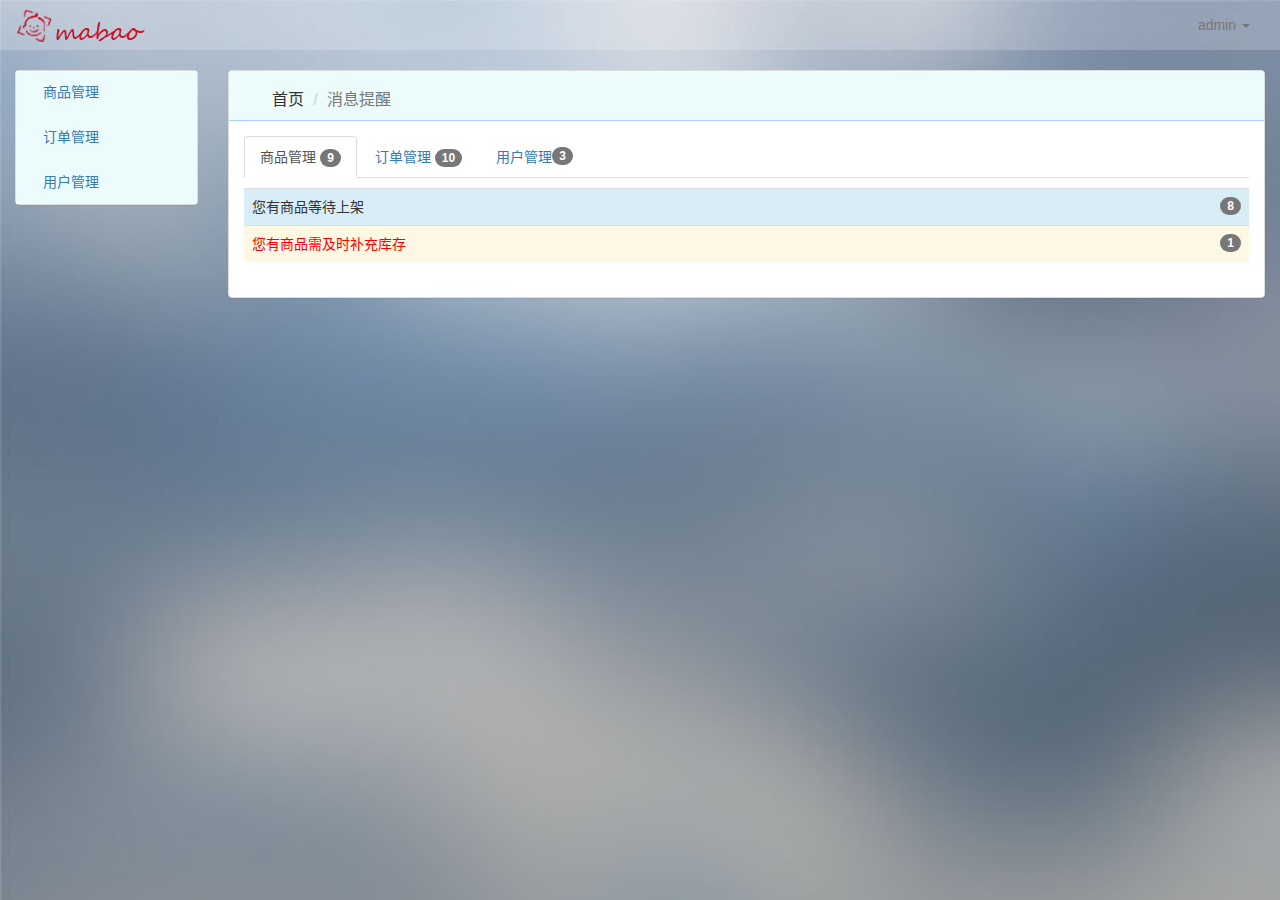
<file: src/main/webapp/static/index.html>
<!DOCTYPE html>
<html lang="zh-CN">
<head>
    <meta charset="utf-8">
    <meta http-equiv="X-UA-Compatible" content="IE=edge">
    <meta name="viewport" content="width=device-width, initial-scale=1">
    <!-- 上述3个meta标签*必须*放在最前面，任何其他内容都*必须*跟随其后！ -->
    <title>妈宝后台|首页</title>

    <!-- Bootstrap -->
    <link href="../css/bootstrap.min.css" rel="stylesheet">
    <link href="../css/master.css" rel="stylesheet">
    <link href="../css/themes.css" rel="stylesheet">
    <link rel="shortcut icon" href="../images/favicon.ico"/>
    <!-- HTML5 shim and Respond.js for IE8 support of HTML5 elements and media queries -->
    <!-- WARNING: Respond.js doesn't work if you view the page via file:// -->
    <!--[if lt IE 9]>
    <!--<script src="//cdn.bootcss.com/html5shiv/3.7.2/html5shiv.min.js"></script>-->
    <!--<script src="//cdn.bootcss.com/respond.js/1.4.2/respond.min.js"></script>-->
    <![endif]-->
</head>
<body class="login-background">

<!-- 顶部导航 -->
<nav class="navbar navbar-default">
    <div class="container-fluid">
        <!-- 导航切换-->
        <div class="navbar-header">
            <button type="button" class="navbar-toggle collapsed" data-toggle="collapse"
                    data-target="#bs-example-navbar-collapse-1" aria-expanded="false">
                <span class="sr-only">Toggle navigation</span>
                <span class="icon-bar"></span>
                <span class="icon-bar"></span>
                <span class="icon-bar"></span>
            </button>
            <!-- 商标 -->
            <a class="navbar-brand" href="index.html">
                <img alt="Brand" src="../images/mabao_logo_min.png">
            </a>
            <!-- 商标END  -->

        </div>
        <!-- 导航切换END  -->

        <!-- 导航链接-->
        <div class="collapse navbar-collapse" id="bs-example-navbar-collapse-1">

            <ul class="nav navbar-nav navbar-right">
                <li class="dropdown">
                    <a href="#" class="dropdown-toggle" data-toggle="dropdown" role="button" aria-haspopup="true"
                       aria-expanded="false">admin <span class="caret"></span></a>
                    <ul class="dropdown-menu">
                        <li><a href="login.html">注销</a></li>
                    </ul>
                </li>
            </ul>
        </div>

    </div>
    <!-- 导航链接END-->

</nav>
<!-- 顶部导航END -->




<!--侧导航-->
<div class=" col-xs-2 " id="myScrollspy">
    <ul class="nav sidebar-box nav-stacked  affix" data-spy="affix" data-offset-top="125">
        <li class="first-level-menu">
            <a href="#goodsManaged" data-toggle="collapse" role="button"
               aria-haspopup="true"
               aria-expanded="false">
                <span class="iconfont">&#xe610</span>商品管理</a>
            <ul class="collapse nav text-indent-1 second-level-menu" id="goodsManaged">
                <li><a href="goods_list_managed.html">商品列表</a></li>
                <li><a href="goods_type_managed.html">商品分类</a></li>
            </ul>
        </li>

        <li class="first-level-menu">
            <a href="#orderManaged" data-toggle="collapse" role="button"
               aria-haspopup="true"
               aria-expanded="false">
                <span class="iconfont">&#xe60f</span>订单管理 </a>
            <ul class="collapse nav text-indent-1 second-level-menu" id="orderManaged">
                <li><a href="order_managed.html">订单</a></li>
                <li><a href="invoices_managed.html">发货单</a></li>
                <li><a href="transfer_order_managed.html">转让订单</a></li>
            </ul>
        </li>
        <li class="first-level-menu">
            <a href="#userManaged" data-toggle="collapse" role="button"
               aria-haspopup="true"
               aria-expanded="false">
                <span class="iconfont">&#xe60e</span>用户管理</a>
            <ul class="collapse nav text-indent-1 second-level-menu" id="userManaged">
                <li><a href="user_managed.html">账号管理</a></li>
                <li><a href="log_managed.html">查看日志</a></li>
            </ul>
        </li>
    </ul>

</div>

<!--侧导航END-->

<div class="col-xs-10">
    <!--面板-->
    <div class="panel panel-default">
        <!--功能操作-->
        <div class="panel-heading" style="height: 5rem;">
            <ol class="breadcrumb panel-title pull-left">
                <li><span class="iconfont">&#xe611</span>首页</li>
                <li class="active">消息提醒</li>
            </ol>
        </div>

        <!--功能操作END-->

        <div class="panel-body">
            <div>

                <!-- Nav tabs -->
                <ul class="nav nav-tabs" role="tablist" style="margin-bottom: 10px;">
                    <li role="presentation" class="active">
                        <a href="#home" aria-controls="home" role="tab" data-toggle="tab">商品管理
                            <span class="badge ">9</span>
                        </a>
                    </li>
                    <li role="presentation">
                        <a href="#profile" aria-controls="profile" role="tab" data-toggle="tab">订单管理
                            <span class="badge ">10</span>
                        </a>
                    </li>
                    <li role="presentation">
                        <a href="#messages" aria-controls="messages" role="tab" data-toggle="tab">用户管理
                            <span class="badge pull-right">3</span>
                        </a>
                    </li>

                </ul>

                <!-- Tab panes -->
                <div class="tab-content">

                    <div role="tabpanel" class="tab-pane fade in active" id="home">
                        <table class="table">
                            <!--<tr class="success">-->
                                <!--<td>您已成功发布10件商品</td>-->
                            <!--</tr>-->
                            <tr class="info">
                                <td>您有商品等待上架<span class="badge pull-right">8</span></td>
                            </tr>
                            <tr class="warning">
                                <td>您有商品需及时补充库存<span class="badge pull-right">1</span></td>
                            </tr>
                        </table>

                    </div>
                    <div role="tabpanel" class="tab-pane fade" id="profile">

                        <table class="table ">
                            <tr class="info">
                                <td>您有商品等待发货<span class="badge pull-right">8</span></td>
                            </tr>
                            <tr class="success">
                                <td>您有已确认收货的商品<span class="badge pull-right">2</span></td>
                            </tr>
                        </table>

                    </div>

                    <div role="tabpanel" class="tab-pane fade" id="messages">

                        <table class="table ">
                            <tr class="info">
                                <td>新用户注册等待审核<span class="badge pull-right">3</span></td>
                            </tr>
                        </table>
                    </div>

                </div>

            </div>
        </div>

    </div>
    <!--面板END-->
</div>

<!-- jQuery (necessary for Bootstrap's JavaScript plugins) -->
<script src="../script/lib/jquery.1.10.2.js"></script>
<!-- Include all compiled plugins (below), or include individual files as needed -->
<script src="../script/lib/bootstrap/bootstrap.min.js"></script>
</body>
</html>
</file>
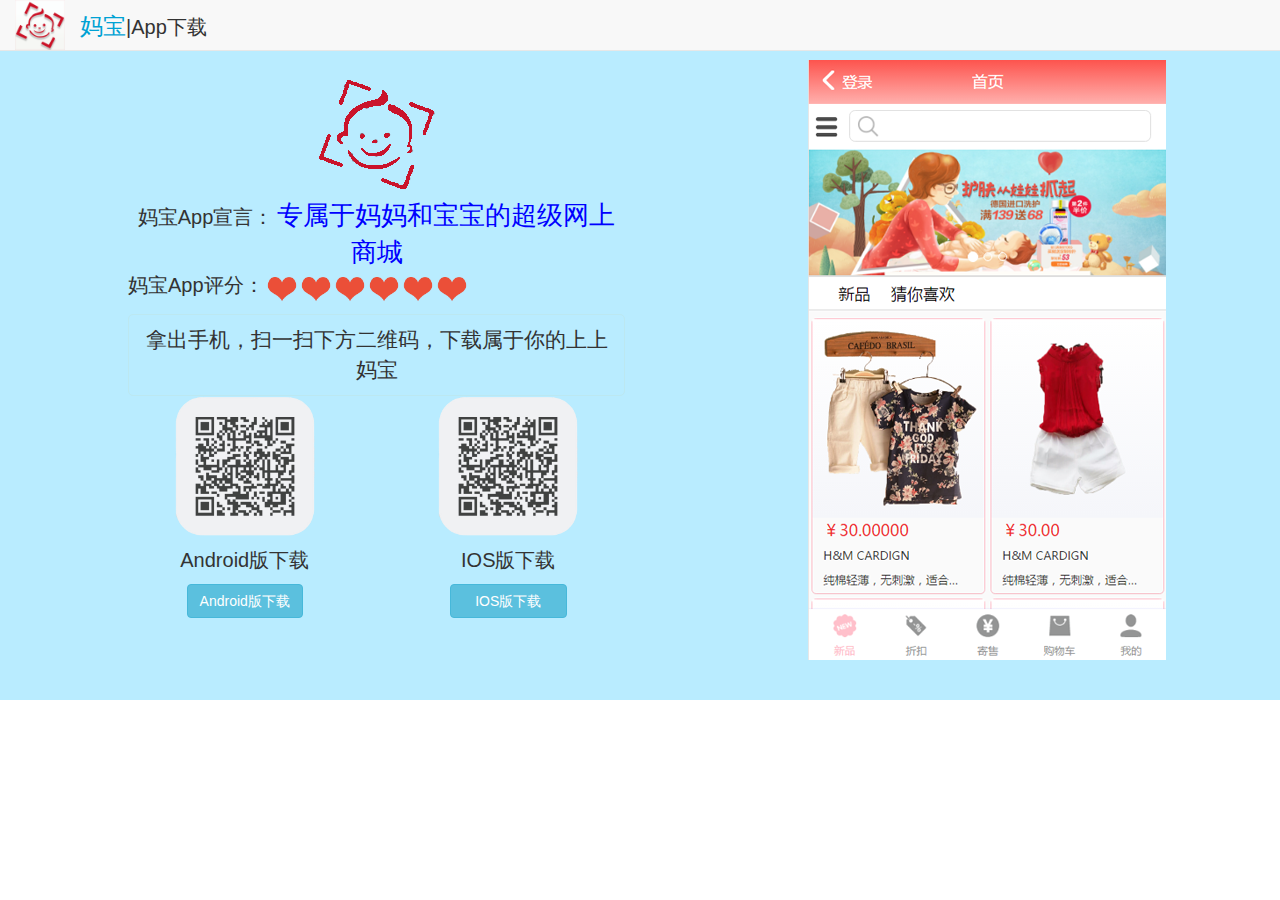
<file: src/main/webapp/static/description_app.html>
<!DOCTYPE html>
<html lang="en">
<head>
    <meta charset="UTF-8">
    <title>妈宝网页版介绍</title>
    <link rel="stylesheet" href="../css/bootstrap.min.css">
</head>
<body>
<nav class="navbar navbar-default navbar-fixed-top" role="navigation">
    <div class="container-fluid">
        <div class="collapse navbar-collapse" id="bs-example-navbar-collapse-1">
            <ul class="nav navbar-nav">
                <li class="active"><img src="../img/AppIcon_2.png" width="50px"></li>
                <li style="font-size: 20px;padding-left: 15px;padding-top: 10px"><span
                        style="color: #00a2d4;font-size: 23px">妈宝</span>|App下载
                </li>
            </ul>
        </div>
    </div>
</nav>
<!--主体介绍开始-->
<!--妈宝app下载引导-->
<div style="height: 700px;padding-top: 60px;background-color: #b9ecff">
    <div class="col-md-6" style="padding-top: 0;text-align: center;padding-left: 10%;">
        <div>
            <img src="../img/mabao_logo.png">
        </div>
        <div style="float: left">
            <span style="font-size: 20px;">妈宝App宣言：</span>
            <span style="font-size:26px;color: blue">专属于妈妈和宝宝的超级网上商城</span>
        </div>
        <div style="padding-bottom: 10px;float: left">
            <span style="font-size: 20px;">妈宝App评分：</span>
            <img src="../img/love.png" width="30px">
            <img src="../img/love.png" width="30px">
            <img src="../img/love.png" width="30px">
            <img src="../img/love.png" width="30px">
            <img src="../img/love.png" width="30px">
            <img src="../img/love.png" width="30px">
        </div>
        <div style="border: 1px #bce8f1 solid;border-radius: 5px;padding: 10px;float: left;">
            <span style="font-size: 21px;">拿出手机，扫一扫下方二维码，下载属于你的上上妈宝</span>
        </div>
        <div class="row">
            <div class="col-md-6">
                <img src="../img/mm1.png" width="140px;"><br/>
                <div style="padding-top: 10px">
                <span style="font-size: 20px;padding-top: 10px">Android版下载</span><br/>
                </div>
                <div style="padding-top: 10px">
                <button class="btn btn-info">Android版下载</button>
                </div>
            </div>
            <div class="col-md-6">
                <img src="../img/mm1.png" width="140px;"><br/>
                <div style="padding-top: 10px">
                    <span style="font-size: 20px;">IOS版下载</span><br/>
                </div>
                <div style="padding-top: 10px">
                <button class="btn btn-info" style="width: 117px">IOS版下载</button>
                </div>
            </div>
        </div>
    </div>
    <div class="col-md-6">
        <!--轮播图-->
        <div id="myCarousel" class="carousel slide">
            <!-- 轮播（Carousel）项目 -->
            <div class="carousel-inner" >
                <div class="item active">
                    <img src="../img/index.png" style="padding-left: 25%">
                </div>
                <div class="item">
                    <img src="../img/per.png" style="padding-left: 25%">
                </div>
                <div class="item">
                    <img src="../img/youlike.png" style="padding-left: 25%">
                </div>
                <div class="item">
                    <img src="../img/selfup.png" style="padding-left: 25%">
                </div>
            </div>
        </div>
    </div>
<!--轮播图 END-->
</div>
</body>

<script src="../script/lib/jquery.1.10.2.js"></script>
<script src="../script/lib/bootstrap/bootstrap.min.js"></script>
<script src="../script/description_app.js"></script>

</html>
</file>
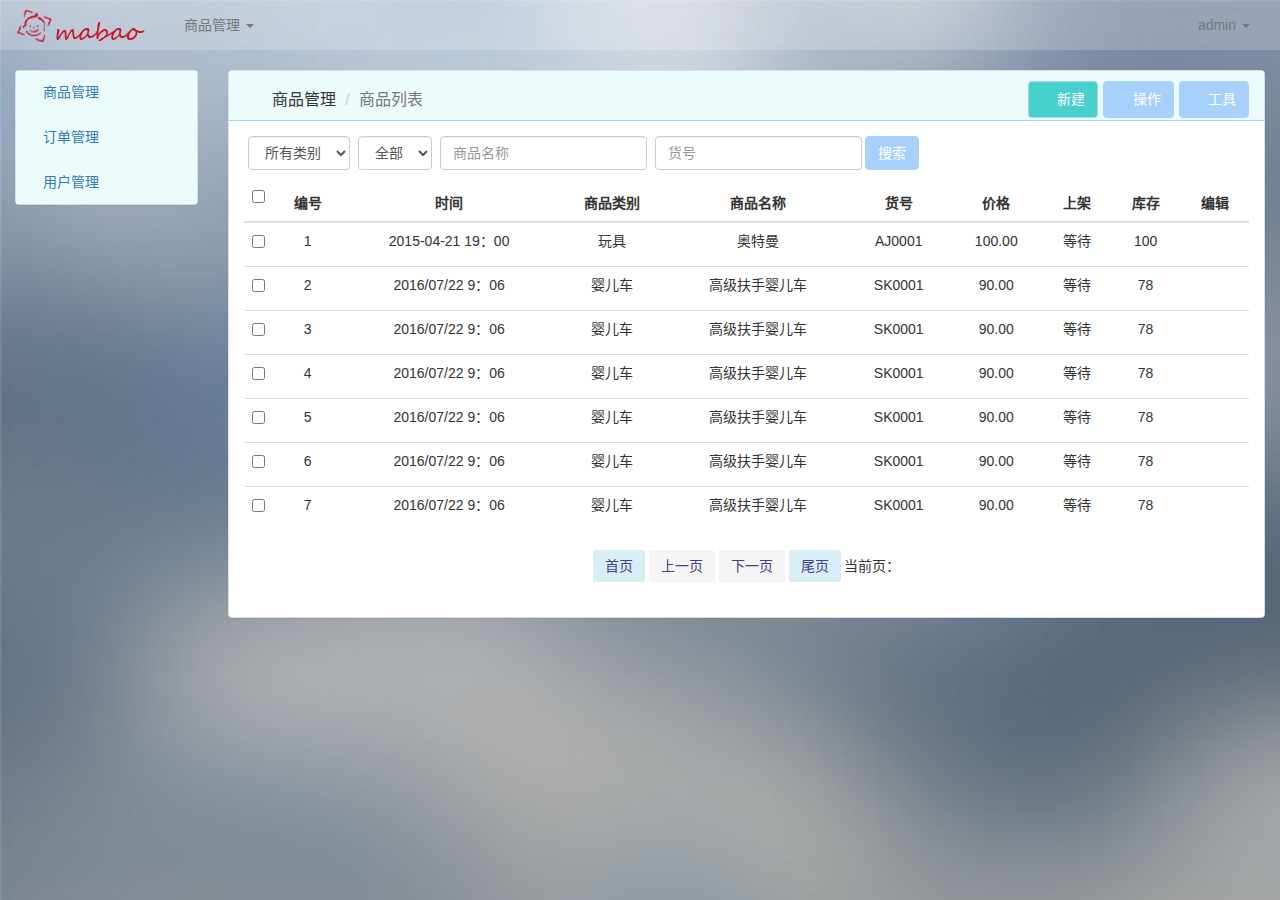
<file: src/main/webapp/static/goods_list_managed.html>
<!DOCTYPE html>
<html lang="zh-CN">
<head>
    <meta charset="utf-8">
    <meta http-equiv="X-UA-Compatible" content="IE=edge">
    <meta name="viewport" content="width=device-width, initial-scale=1">
    <!-- 上述3个meta标签*必须*放在最前面，任何其他内容都*必须*跟随其后！ -->
    <title>妈宝后台|商品列表</title>

    <!-- Bootstrap -->
    <link href="../css/bootstrap.min.css" rel="stylesheet">
    <link href="../css/master.css" rel="stylesheet">
    <link href="../css/themes.css" rel="stylesheet">
    <link rel="shortcut icon" href="../images/favicon.ico"/>
    <!-- HTML5 shim and Respond.js for IE8 support of HTML5 elements and media queries -->
    <!-- WARNING: Respond.js doesn't work if you view the page via file:// -->
    <!--[if lt IE 9]>
    <!--<script src="//cdn.bootcss.com/html5shiv/3.7.2/html5shiv.min.js"></script>-->
    <!--<script src="//cdn.bootcss.com/respond.js/1.4.2/respond.min.js"></script>-->
    <![endif]-->
</head>
<body class="login-background">

<!-- 顶部导航 -->
<nav class="navbar navbar-default ">
    <div class="container-fluid">

        <!-- 导航切换-->
        <div class="navbar-header">
            <button type="button" class="navbar-toggle collapsed" data-toggle="collapse"
                    data-target="#bs-example-navbar-collapse-1" aria-expanded="false">
                <span class="sr-only">Toggle navigation</span>
                <span class="icon-bar"></span>
                <span class="icon-bar"></span>
                <span class="icon-bar"></span>
            </button>
            <!-- 商标 -->
            <a class="navbar-brand" href="index.html">
                <img alt="Brand" src="../images/mabao_logo_min.png">
            </a>
            <!-- 商标END  -->

        </div>
        <!-- 导航切换END  -->

        <!-- 导航链接-->
        <div class="collapse navbar-collapse" id="bs-example-navbar-collapse-1">
            <ul class="nav navbar-nav">
                <li class="dropdown">
                    <a href="#" class="dropdown-toggle" data-toggle="dropdown" role="button" aria-haspopup="true"
                       aria-expanded="false">商品管理 <span class="caret"></span></a>
                    <ul class="dropdown-menu">
                        <li><a href="goods_list_managed.html">商品列表</a></li>
                        <li><a href="goods_type_managed.html">商品分类</a></li>
                    </ul>
                </li>
            </ul>

            <ul class="nav navbar-nav navbar-right">
                <li class="dropdown">
                    <a href="#" class="dropdown-toggle" data-toggle="dropdown" role="button" aria-haspopup="true"
                       aria-expanded="false">admin <span class="caret"></span></a>
                    <ul class="dropdown-menu">
                        <li><a href="login.html">注销</a></li>
                    </ul>
                </li>
            </ul>

        </div>
        <!-- 导航链接END-->

    </div>
</nav>
<!-- 顶部导航END -->


<!--侧导航-->
<div class=" col-xs-2 " id="myScrollspy">
    <ul class="nav sidebar-box nav-stacked  affix" data-spy="affix" data-offset-top="125">
        <li class="first-level-menu">
            <a href="#goodsManaged" data-toggle="collapse" role="button"
               aria-haspopup="true"
               aria-expanded="false">
                <span class="iconfont">&#xe610</span>商品管理</a>
            <ul class="collapse nav text-indent-1 second-level-menu" id="goodsManaged">
                <li><a href="goods_list_managed.html">商品列表</a></li>
                <li><a href="goods_type_managed.html">商品分类</a></li>
            </ul>
        </li>

        <li class="first-level-menu">
            <a href="#orderManaged" data-toggle="collapse" role="button"
               aria-haspopup="true"
               aria-expanded="false">
                <span class="iconfont">&#xe60f</span>订单管理 </a>
            <ul class="collapse nav text-indent-1 second-level-menu" id="orderManaged">
                <li><a href="order_managed.html">订单</a></li>
                <li><a href="invoices_managed.html">发货单</a></li>
                <li><a href="transfer_order_managed.html">转让订单</a></li>
            </ul>
        </li>
        <li class="first-level-menu">
            <a href="#userManaged" data-toggle="collapse" role="button"
               aria-haspopup="true"
               aria-expanded="false">
                <span class="iconfont">&#xe60e</span>用户管理</a>
            <ul class="collapse nav text-indent-1 second-level-menu" id="userManaged">
                <li><a href="user_managed.html">账号管理</a></li>
                <li><a href="log_managed.html">查看日志</a></li>
            </ul>
        </li>
    </ul>

</div>

<!--侧导航END-->

<!--面板-->
<div class="col-xs-10">

    <div class="panel panel-default">
        <!--功能操作-->
        <div class="panel-heading" style="height: 5rem;">
            <ol class="breadcrumb panel-title pull-left">
                <li><span class="iconfont">&#xe610</span>商品管理</li>
                <li class="active">商品列表</li>
            </ol>

            <div class="btn-toolbar ">
                <div class="dropdown btn-group  pull-right ">
                    <a class="btn btn-default dropdown-toggle" type="button" data-toggle="dropdown"
                       aria-haspopup="true" aria-expanded="true">
                        <span class="iconfont">&#xe605</span>
                        工具

                    </a>
                    <ul class="dropdown-menu" aria-labelledby="dropdownMenu">
                        <li><a href="#"><span class="iconfont">&#xe60c</span>打印</a></li>
                        <li><a href="#"><span class="iconfont">&#xe60d</span>导出 Excel</a></li>
                    </ul>
                </div>
                <div class="dropdown btn-group  pull-right ">
                    <a class="btn btn-default dropdown-toggle" type="button" data-toggle="dropdown"
                       aria-haspopup="true" aria-expanded="true">
                        <span class="iconfont">&#xe606</span>
                        操作

                    </a>
                    <ul class="dropdown-menu" aria-labelledby="dropdownMenu">
                        <li><a href="#"><span class="iconfont">&#xe602</span>删除</a></li>
                        <li><a href="#"><span class="iconfont">&#xe604</span>上架</a></li>
                        <li><a href="#"><span class="iconfont">&#xe608</span>下架</a></li>
                    </ul>
                </div>

                <div class="btn-toolbar ">
                    <div class="btn-group navbar-nav pull-right ">
                        <a class="btn btn-primary" data-toggle="modal" data-target="#exampleModal"
                           data-whatever="@mdo"><span class="iconfont">&#xe601</span>
                            新建
                        </a>
                    </div>
                </div>
            </div>

        </div>

        <!--功能操作END-->

        <div class="panel-body">

            <!--条件查询表单-->
            <form class="navbar-form navbar-left" role="search">
                <div class="form-group">

                    <div class="form-group">
                        <label for="goodsType"></label>
                        <select name="" class="form-control" id="goodsType">
                            <option selected="selected" value="">所有类别</option>
                            <option value="">婴儿车</option>
                            <option value="">安全座椅</option>
                            <option value="-">玩具</option>
                            <option value="-">家具家电</option>
                            <option value="-">服饰鞋帽</option>
                            <option value="-">图书回本</option>
                            <option value="-">其他</option>
                        </select>

                    </div>
                    <div class="form-group">
                        <label for="goodsPublish"></label>
                        <select name="" class="form-control" id="goodsPublish">
                            <option selected="selected" value="">全部</option>
                            <option value="">上架</option>
                            <option value="">下架</option>
                        </select>
                    </div>
                    <div class="form-group">
                        <label for="goodsName"></label>
                        <input type="text" class="form-control" id="goodsName" placeholder="商品名称"
                               aria-describedby="basic-addon1">
                    </div>
                    <div class="form-group">
                        <label for="goodsId"></label>
                        <input type="text" class="form-control" id="goodsId" placeholder="货号"
                               aria-describedby="basic-addon1">
                    </div>
                    <button type="submit" class="btn btn-default">搜索</button>
                </div>
            </form>

            <!--条件查询表单END-->

            <!--表格-->
            <table class="table  text-center">
                <thead>
                <tr>
                    <th style="width:8px;">
                        <label>
                            <input type="checkbox" class="group-checkable"
                                   data-set="#sample_2 .checkboxes"/>
                        </label>
                    </th>
                    <th class="text-center">编号</th>

                    <th class="text-center">时间</th>

                    <th class="text-center">商品类别</th>

                    <th class="text-center">商品名称</th>

                    <th class="text-center">货号</th>

                    <th class="text-center">价格</th>

                    <th class="text-center">上架</th>

                    <th class="text-center">库存</th>

                    <th class="text-center">
                        编辑
                    </th>

                </tr>

                </thead>

                <tbody>

                <tr class="odd gradeX">

                    <td>
                        <label>
                            <input type="checkbox" class="checkboxes" value="1"/>
                        </label>
                    </td>

                    <td>1</td>

                    <td>2015-04-21 19：00</td>

                    <td>玩具</td>

                    <td>奥特曼</td>

                    <td>AJ0001</td>

                    <td>100.00</td>

                    <td>等待</td>

                    <td>100</td>

                    <td data-toggle="modal" data-target="#exampleModal" data-whatever="@mdo">
                        <span class="iconfont">&#xe609</span>
                    </td>

                </tr>

                <tr class="odd gradeX">

                    <td>
                        <label>
                            <input type="checkbox" class="checkboxes" value="1"/>
                        </label>
                    </td>

                    <td>2</td>

                    <td>2016/07/22 9：06</td>

                    <td>婴儿车</td>

                    <td>高级扶手婴儿车</td>

                    <td>SK0001</td>

                    <td>90.00</td>

                    <td>等待</td>

                    <td>78</td>

                    <td data-toggle="modal" data-target="#exampleModal" data-whatever="@mdo">
                        <span class="iconfont">&#xe609</span>
                    </td>

                </tr>

                <tr class="odd gradeX">

                    <td>
                        <label>
                            <input type="checkbox" class="checkboxes" value="1"/>
                        </label>
                    </td>

                    <td>3</td>

                    <td>2016/07/22 9：06</td>

                    <td>婴儿车</td>

                    <td>高级扶手婴儿车</td>

                    <td>SK0001</td>

                    <td>90.00</td>

                    <td>等待</td>

                    <td>78</td>

                    <td data-toggle="modal" data-target="#exampleModal" data-whatever="@mdo">
                        <span class="iconfont">&#xe609</span>
                    </td>

                </tr>

                <tr class="odd gradeX">

                    <td>
                        <label>
                            <input type="checkbox" class="checkboxes" value="1"/>
                        </label>
                    </td>

                    <td>4</td>

                    <td>2016/07/22 9：06</td>

                    <td>婴儿车</td>

                    <td>高级扶手婴儿车</td>

                    <td>SK0001</td>

                    <td>90.00</td>

                    <td>等待</td>

                    <td>78</td>

                    <td data-toggle="modal" data-target="#exampleModal" data-whatever="@mdo">
                        <span class="iconfont">&#xe609</span>
                    </td>

                </tr>

                <tr class="odd gradeX">

                    <td>
                        <label>
                            <input type="checkbox" class="checkboxes" value="1"/>
                        </label>
                    </td>

                    <td>5</td>

                    <td>2016/07/22 9：06</td>

                    <td>婴儿车</td>

                    <td>高级扶手婴儿车</td>

                    <td>SK0001</td>

                    <td>90.00</td>

                    <td>等待</td>

                    <td>78</td>

                    <td data-toggle="modal" data-target="#exampleModal" data-whatever="@mdo">
                        <span class="iconfont">&#xe609</span>
                    </td>

                </tr>

                <tr class="odd gradeX">

                    <td>
                        <label>
                            <input type="checkbox" class="checkboxes" value="1"/>
                        </label>
                    </td>

                    <td>6</td>

                    <td>2016/07/22 9：06</td>

                    <td>婴儿车</td>

                    <td>高级扶手婴儿车</td>

                    <td>SK0001</td>

                    <td>90.00</td>

                    <td>等待</td>

                    <td>78</td>

                    <td data-toggle="modal" data-target="#exampleModal" data-whatever="@mdo">
                        <span class="iconfont">&#xe609</span>
                    </td>

                </tr>

                <tr class="odd gradeX">

                    <td>
                        <label>
                            <input type="checkbox" class="checkboxes" value="1"/>
                        </label>
                    </td>

                    <td>7</td>

                    <td>2016/07/22 9：06</td>

                    <td>婴儿车</td>

                    <td>高级扶手婴儿车</td>

                    <td>SK0001</td>

                    <td>90.00</td>

                    <td>等待</td>

                    <td>78</td>

                    <td data-toggle="modal" data-target="#exampleModal" data-whatever="@mdo">
                        <span class="iconfont">&#xe609</span>
                    </td>

                </tr>

            </table>
            <!--表格END-->
            <!--分页-->
            <div style="text-align:center" class="pagination">
                <input  type=button id="btn1" value="首页">
                <input type=button id="btn2" value="上一页">
                <input type=button id="btn3" value="下一页">
                <input type=button id="btn4" value="尾页">
                <span>当前页：<span id="page"></span></span>
            </div>
            <!--分页END-->
            <!--&lt;!&ndash;分页&ndash;&gt;-->
            <!--<nav>-->
                <!--<ul class="pagination">-->
                    <!--<li>-->
                        <!--<a href="#" aria-label="Previous">-->
                            <!--<span aria-hidden="true">&laquo;</span>-->
                        <!--</a>-->
                    <!--</li>-->
                    <!--<li class="active"><a href="#">1</a></li>-->
                    <!--<li><a href="#">2</a></li>-->
                    <!--<li><a href="#">3</a></li>-->
                    <!--<li><a href="#">4</a></li>-->
                    <!--<li><a href="#">5</a></li>-->
                    <!--<li>-->
                        <!--<a href="#" aria-label="Next">-->
                            <!--<span aria-hidden="true">&raquo;</span>-->
                        <!--</a>-->
                    <!--</li>-->
                <!--</ul>-->
            <!--</nav>-->
            <!--&lt;!&ndash;分页END&ndash;&gt;-->
        </div>
    </div>
</div>
<!--面板END-->

<!--商品表单-->
<div class="modal fade" id="exampleModal" tabindex="-1" role="dialog" aria-labelledby="exampleModalLabel">
    <div class="modal-dialog" role="document">
        <div class="modal-content">
            <div class="modal-header">
                <button type="button" class="close" data-dismiss="modal" aria-label="Close"><span
                        aria-hidden="true">&times;</span></button>
                <h4 class="modal-title" id="exampleModalLabel">商品详情</h4>
            </div>
            <div class="modal-body">
                <form>
                    <div class="form-group ">
                        <label for="goodsNameForm" class="control-label  label-half ">商品名称:
                            <input type="text" class="form-control" id="goodsNameForm">
                        </label>
                        <span class="red">*</span>

                        <label for="goodsPriceForm" class="control-label  label-half">商品原价:
                            <input type="text" class="form-control" id="goodsPriceForm">
                        </label>
                        <span class="red">*</span>

                        <label for="goodsNowPriceForm" class="  control-label label-half ">商品现价:
                            <input type="text" class="form-control" id="goodsNowPriceForm">
                        </label>
                        <span class="red">*</span>

                        <label for="goodsTypeForm" class="control-label  label-half ">商品类型:
                            <input type="date" class="form-control" id="goodsTypeForm">
                        </label>
                        <span class="red">*</span>

                        <label for="goodsBrandForm" class="control-label  label-half">商品品牌:
                            <input type="date" class="form-control" id="goodsBrandForm">
                        </label>
                        <span class="red">*</span>

                        <label for="goodsDateForm" class="control-label label-half ">上架时间:
                            <input class="form-control" id="goodsDateForm">
                        </label>
                        <span class="red">*</span>

                        <label for="goodsDegreeForm" class="control-label  label-half">新旧程度:
                            <select class="form-control" name="goodsDegreeForm" id="goodsDegreeForm">
                                <option>九成新</option>
                                <option>全新</option>
                            </select>
                        </label>
                        <span class="red ">*</span>

                        <div class="form-group">
                            <label for="goodsDetailForm" class="control-label label-half" style="width: 80%">妈咪说:
                                <textarea class="form-control" id="goodsDetailForm"></textarea>
                            </label>
                        </div>
                        <label class="control-label label-half">
                            <input type="file" accept="image/png,image/gif" id="uploadPhoto">
                        </label>
                    </div>
                </form>
            </div>
            <div class="modal-footer">
                <button type="button" class="btn btn-default" data-dismiss="modal">取消</button>
                <button type="button" class="btn btn-primary">提交</button>
            </div>
        </div>

    </div>
</div>
<!--商品表单END-->

<!-- jQuery (necessary for Bootstrap's JavaScript plugins) -->
<script src="../script/lib/jquery.1.10.2.js"></script>
<!-- Include all compiled plugins (below), or include individual files as needed -->
<script src="../script/lib/bootstrap/bootstrap.min.js"></script>
<script src="../script/lib/bootstrap/collapse.js"></script>
</body>
</html>
</file>
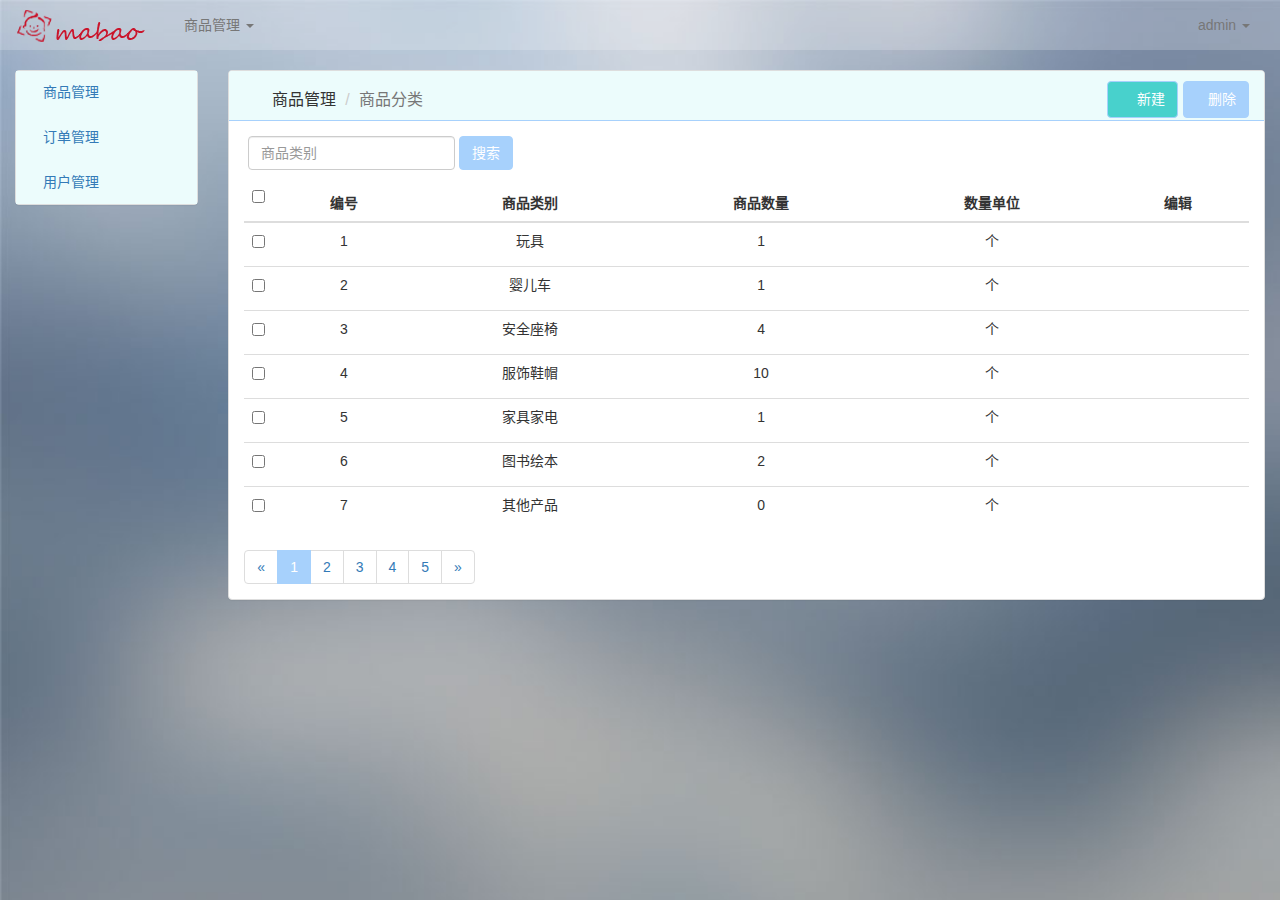
<file: src/main/webapp/static/goods_type_managed.html>
<!DOCTYPE html>
<html lang="zh-CN">
<head>
    <meta charset="utf-8">
    <meta http-equiv="X-UA-Compatible" content="IE=edge">
    <meta name="viewport" content="width=device-width, initial-scale=1">
    <!-- 上述3个meta标签*必须*放在最前面，任何其他内容都*必须*跟随其后！ -->
    <title>妈宝后台|商品分类</title>

    <!-- Bootstrap -->
    <link href="../css/bootstrap.min.css" rel="stylesheet">
    <link href="../css/master.css" rel="stylesheet">
    <link href="../css/themes.css" rel="stylesheet">
    <link rel="shortcut icon" href="../images/favicon.ico"/>
    <!-- HTML5 shim and Respond.js for IE8 support of HTML5 elements and media queries -->
    <!-- WARNING: Respond.js doesn't work if you view the page via file:// -->
    <!--[if lt IE 9]>
    <!--<script src="//cdn.bootcss.com/html5shiv/3.7.2/html5shiv.min.js"></script>-->
    <!--<script src="//cdn.bootcss.com/respond.js/1.4.2/respond.min.js"></script>-->
    <![endif]-->
</head>
<body class="login-background">

<!-- 顶部导航 -->
<nav class="navbar navbar-default">
    <div class="container-fluid">

        <!-- 导航切换-->
        <div class="navbar-header">
            <button type="button" class="navbar-toggle collapsed" data-toggle="collapse"
                    data-target="#bs-example-navbar-collapse-1" aria-expanded="false">
                <span class="sr-only">Toggle navigation</span>
                <span class="icon-bar"></span>
                <span class="icon-bar"></span>
                <span class="icon-bar"></span>
            </button>
            <!-- 商标 -->
            <a class="navbar-brand" href="index.html">
                <img alt="Brand" src="../images/mabao_logo_min.png">
            </a>
            <!-- 商标END  -->

        </div>
        <!-- 导航切换END  -->

        <!-- 导航链接-->
        <div class="collapse navbar-collapse" id="bs-example-navbar-collapse-1">
            <ul class="nav navbar-nav">
                <li class="dropdown">
                    <a href="#" class="dropdown-toggle" data-toggle="dropdown" role="button" aria-haspopup="true"
                       aria-expanded="false">商品管理 <span class="caret"></span></a>
                    <ul class="dropdown-menu">
                        <li><a href="goods_list_managed.html">商品列表</a></li>
                        <li><a href="goods_type_managed.html">商品分类</a></li>
                    </ul>
                </li>
            </ul>

            <ul class="nav navbar-nav navbar-right">
                <li class="dropdown">
                    <a href="#" class="dropdown-toggle" data-toggle="dropdown" role="button" aria-haspopup="true"
                       aria-expanded="false">admin <span class="caret"></span></a>
                    <ul class="dropdown-menu">
                        <li><a href="login.html">注销</a></li>
                    </ul>
                </li>
            </ul>

        </div>
        <!-- 导航链接END-->

    </div>
</nav>
<!-- 顶部导航END -->


<!--侧导航-->
<div class=" col-xs-2 " id="myScrollspy">
    <ul class="nav sidebar-box nav-stacked  affix" data-spy="affix" data-offset-top="125">
        <li class="first-level-menu">
            <a href="#goodsManaged" data-toggle="collapse" role="button"
               aria-haspopup="true"
               aria-expanded="false">
                <span class="iconfont">&#xe610</span>商品管理</a>
            <ul class="collapse nav text-indent-1 second-level-menu" id="goodsManaged">
                <li><a href="goods_list_managed.html">商品列表</a></li>
                <li><a href="goods_type_managed.html">商品分类</a></li>
            </ul>
        </li>

        <li class="first-level-menu">
            <a href="#orderManaged" data-toggle="collapse" role="button"
               aria-haspopup="true"
               aria-expanded="false">
                <span class="iconfont">&#xe60f</span>订单管理 </a>
            <ul class="collapse nav text-indent-1 second-level-menu" id="orderManaged">
                <li><a href="order_managed.html">订单</a></li>
                <li><a href="invoices_managed.html">发货单</a></li>
                <li><a href="transfer_order_managed.html">转让订单</a></li>
            </ul>
        </li>
        <li class="first-level-menu">
            <a href="#userManaged" data-toggle="collapse" role="button"
               aria-haspopup="true"
               aria-expanded="false">
                <span class="iconfont">&#xe60e</span>用户管理</a>
            <ul class="collapse nav text-indent-1 second-level-menu" id="userManaged">
                <li><a href="user_managed.html">账号管理</a></li>
                <li><a href="log_managed.html">查看日志</a></li>
            </ul>
        </li>
    </ul>

</div>

<!--侧导航END-->

<!--面板-->
<div class="col-xs-10">

    <div class="panel panel-default">
        <!--功能操作-->
        <div class="panel-heading" style="height: 5rem;">
            <ol class="breadcrumb panel-title pull-left">
                <li><span class="iconfont">&#xe610</span>商品管理</li>
                <li class="active">商品分类</li>
            </ol>


            <div class="btn-toolbar ">
                <div class="dropdown btn-group navbar-nav pull-right ">

                    <a class="btn btn-default">
                        <span class="iconfont">&#xe602</span>删除
                    </a>
                </div>

                <div class="btn-toolbar ">
                    <div class="btn-group navbar-nav pull-right ">
                        <a class="btn btn-primary" data-toggle="modal" data-target="#exampleModal" data-whatever="@mdo">
                            <span class="iconfont">&#xe601</span> 新建
                        </a>
                    </div>
                </div>
            </div>


        </div>

        <!--功能操作END-->

        <div class="panel-body">
            <!--条件查询表单-->
            <form class="navbar-form navbar-left" role="search">
                <div class="form-group">

                    <div class="form-group">
                        <label for="goodsType"></label>
                        <input type="text" class="form-control" id="goodsType" placeholder="商品类别"
                               aria-describedby="basic-addon1">
                    </div>

                    <button type="submit" class="btn btn-default">搜索</button>
                </div>
            </form>
            <!--条件查询表单END-->


            <!--表格-->
            <table class="table text-center">
                <thead>
                <tr>
                    <th style="width:8px;">
                        <label>
                            <input type="checkbox" class="group-checkable"
                                   data-set="#sample_2 .checkboxes"/>
                        </label>
                    </th>

                    <th class="text-center">编号</th>

                    <th class="text-center">商品类别</th>

                    <th class="text-center">商品数量</th>

                    <th class="text-center">数量单位</th>

                    <th class="text-center">
                        编辑
                    </th>

                </tr>

                </thead>

                <tbody>

                <tr class="odd gradeX">

                    <td>
                        <label>
                            <input type="checkbox" class="checkboxes" value="1"/>
                        </label>
                    </td>

                    <td>1</td>

                    <td>玩具</td>

                    <td>1</td>

                    <td>个</td>

                    <td data-toggle="modal" data-target="#exampleModal" data-whatever="@mdo">
                        <span class="iconfont">&#xe609</span>
                    </td>

                </tr>

                <tr class="odd gradeX">

                    <td>
                        <label>
                            <input type="checkbox" class="checkboxes" value="1"/>
                        </label>
                    </td>

                    <td>2</td>

                    <td>婴儿车</td>

                    <td>1</td>

                    <td>个</td>

                    <td data-toggle="modal" data-target="#exampleModal" data-whatever="@mdo">
                        <span class="iconfont">&#xe609</span>
                    </td>

                </tr>

                <tr class="odd gradeX">

                    <td>
                        <label>
                            <input type="checkbox" class="checkboxes" value="1"/>
                        </label>
                    </td>

                    <td>3</td>

                    <td>安全座椅</td>

                    <td>4</td>

                    <td>个</td>

                    <td data-toggle="modal" data-target="#exampleModal" data-whatever="@mdo">
                        <span class="iconfont">&#xe609</span>
                    </td>


                </tr>

                <tr class="odd gradeX">

                    <td>
                        <label>
                            <input type="checkbox" class="checkboxes" value="1"/>
                        </label>
                    </td>

                    <td>4</td>

                    <td>服饰鞋帽</td>

                    <td>10</td>

                    <td>个</td>

                    <td data-toggle="modal" data-target="#exampleModal" data-whatever="@mdo">
                        <span class="iconfont">&#xe609</span>
                    </td>


                </tr>

                <tr class="odd gradeX">

                    <td>
                        <label>
                            <input type="checkbox" class="checkboxes" value="1"/>
                        </label>
                    </td>

                    <td>5</td>

                    <td>家具家电</td>

                    <td>1</td>

                    <td>个</td>

                    <td data-toggle="modal" data-target="#exampleModal" data-whatever="@mdo">
                        <span class="iconfont">&#xe609</span>
                    </td>


                </tr>

                <tr class="odd gradeX">

                    <td>
                        <label>
                            <input type="checkbox" class="checkboxes" value="1"/>
                        </label>
                    </td>

                    <td>6</td>

                    <td>图书绘本</td>

                    <td>2</td>

                    <td>个</td>

                    <td data-toggle="modal" data-target="#exampleModal" data-whatever="@mdo">
                        <span class="iconfont">&#xe609</span>
                    </td>


                </tr>

                <tr class="odd gradeX">

                    <td>
                        <label>
                            <input type="checkbox" class="checkboxes" value="1"/>
                        </label>
                    </td>

                    <td>7</td>

                    <td>其他产品</td>

                    <td>0</td>

                    <td>个</td>

                    <td data-toggle="modal" data-target="#exampleModal" data-whatever="@mdo">
                        <span class="iconfont">&#xe609</span>
                    </td>


                </tr>

            </table>
            <!--表格END-->
            <!--分页-->
            <nav>
                <ul class="pagination">
                    <li>
                        <a href="#" aria-label="Previous">
                            <span aria-hidden="true">&laquo;</span>
                        </a>
                    </li>
                    <li class="active"><a href="#">1</a></li>
                    <li><a href="#">2</a></li>
                    <li><a href="#">3</a></li>
                    <li><a href="#">4</a></li>
                    <li><a href="#">5</a></li>
                    <li>
                        <a href="#" aria-label="Next">
                            <span aria-hidden="true">&raquo;</span>
                        </a>
                    </li>
                </ul>
            </nav>
            <!--分页END-->
        </div>

    </div>

</div>
<!--面板END-->

<!--商品类型表单-->
<div class="modal fade" id="exampleModal" tabindex="-1" role="dialog" aria-labelledby="exampleModalLabel">
    <div class="modal-dialog" role="document">
        <div class="modal-content">
            <div class="modal-header">
                <button type="button" class="close" data-dismiss="modal" aria-label="Close"><span
                        aria-hidden="true">&times;</span></button>
                <h4 class="modal-title" id="exampleModalLabel">商品详情</h4>
            </div>
            <div class="modal-body">
                <form class="col-md-offset-4 form-label">
                    <div class="form-group  ">
                        <label for="assortmentForm" class="control-label text-left">分类名称:
                            <input type="text" class="form-control" id="assortmentForm">
                        </label>
                        <span class="red ">*</span>
                    </div>
                    <div class="form-group ">
                        <label for="categoryParent" class="control-label text-left ">上级分类:
                            <input type="text" class="form-control" id="categoryParent">
                        </label>
                        <span class="red ">*</span>
                    </div>
                    <div class="form-group ">
                        <label for="assortmentNum" class="  control-label text-left ">数量单位:
                            <input type="text" class="form-control" id="assortmentNum">
                        </label>
                        <span class="red ">*</span>
                    </div>
                    <div class="form-group ">
                        <label for="assortmentDetail" class="control-label text-left ">分类描述:
                            <textarea class="form-control" id="assortmentDetail"></textarea>
                        </label>
                        <span class="red ">*</span>
                    </div>
                </form>
            </div>
            <div class="modal-footer">
                <button type="button" class="btn btn-default" data-dismiss="modal">取消</button>
                <button type="button" class="btn btn-primary">提交</button>
            </div>

        </div>
    </div>
</div>
<!--商品类型表单END-->

<!-- jQuery (necessary for Bootstrap's JavaScript plugins) -->
<script src="../script/lib/jquery.1.10.2.js"></script>
<!-- Include all compiled plugins (below), or include individual files as needed -->
<script src="../script/lib/bootstrap/bootstrap.min.js"></script>

<script src="../script/lib/bootstrap/collapse.js"></script>

</body>
</html>
</file>
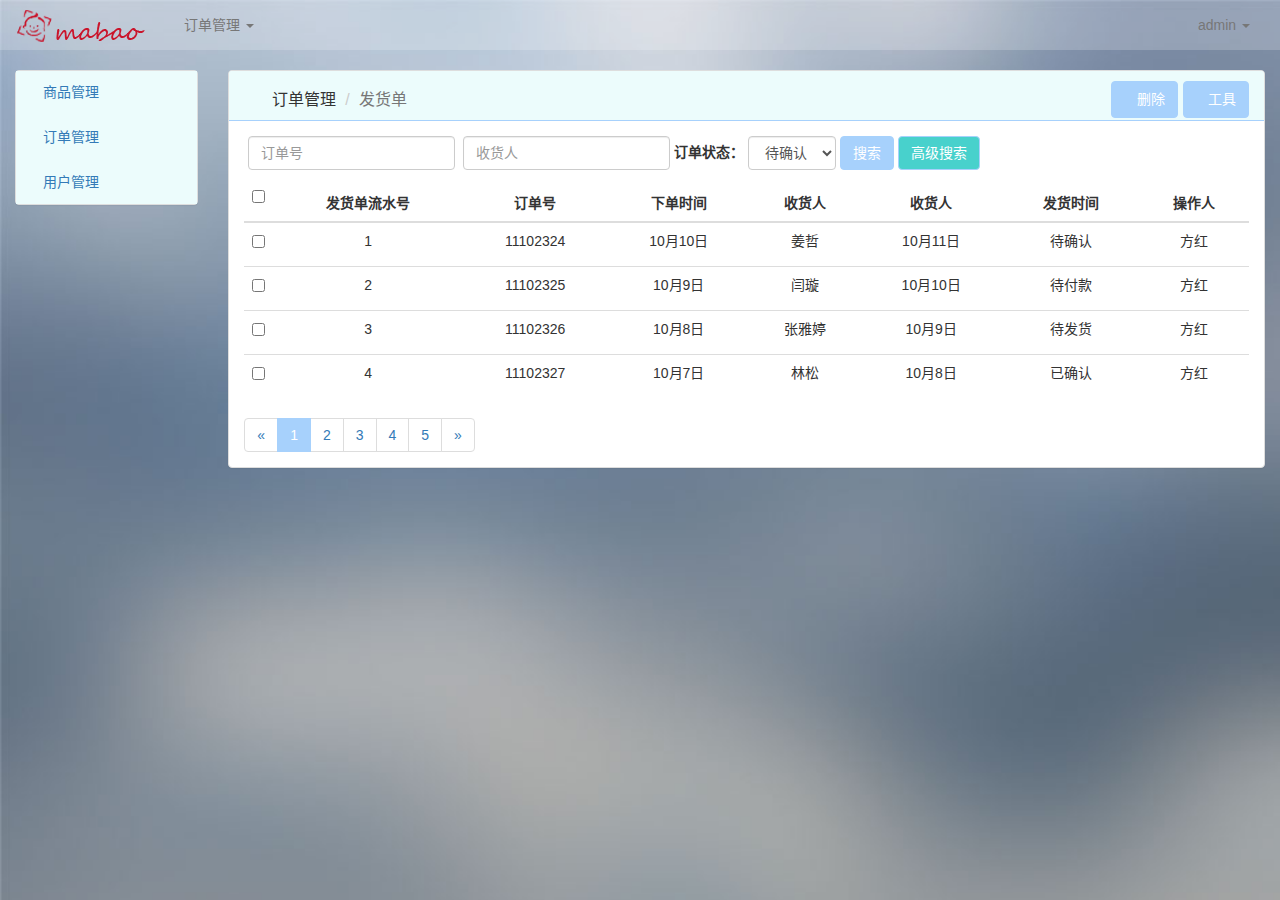
<file: src/main/webapp/static/invoices_managed.html>
<!DOCTYPE html>
<html lang="zh-CN">
<head>
    <meta charset="utf-8">
    <meta http-equiv="X-UA-Compatible" content="IE=edge">
    <meta name="viewport" content="width=device-width, initial-scale=1">
    <!-- 上述3个meta标签*必须*放在最前面，任何其他内容都*必须*跟随其后！ -->
    <title>妈宝后台|发货单</title>

    <!-- Bootstrap -->
    <link href="../css/bootstrap.min.css" rel="stylesheet">
    <link href="../css/master.css" rel="stylesheet">
    <link href="../css/themes.css" rel="stylesheet">
    <link rel="shortcut icon" href="../images/favicon.ico"/>
    <!-- HTML5 shim and Respond.js for IE8 support of HTML5 elements and media queries -->
    <!-- WARNING: Respond.js doesn't work if you view the page via file:// -->
    <!--[if lt IE 9]>
    <!--<script src="//cdn.bootcss.com/html5shiv/3.7.2/html5shiv.min.js"></script>-->
    <!--<script src="//cdn.bootcss.com/respond.js/1.4.2/respond.min.js"></script>-->
    <![endif]-->
</head>
<body class="login-background">

<!-- 顶部导航 -->
<nav class="navbar navbar-default">
    <div class="container-fluid">

        <!-- 导航切换-->
        <div class="navbar-header">
            <button type="button" class="navbar-toggle collapsed" data-toggle="collapse"
                    data-target="#bs-example-navbar-collapse-1" aria-expanded="false">
                <span class="sr-only">Toggle navigation</span>
                <span class="icon-bar"></span>
                <span class="icon-bar"></span>
                <span class="icon-bar"></span>
            </button>
            <!-- 商标 -->
            <a class="navbar-brand" href="index.html">
                <img alt="Brand" src="../images/mabao_logo_min.png">
            </a>
            <!-- 商标END  -->

        </div>
        <!-- 导航切换END  -->

        <!-- 导航链接-->
        <div class="collapse navbar-collapse" id="bs-example-navbar-collapse-1">
            <ul class="nav navbar-nav">
                <li class="dropdown">
                    <a href="#" class="dropdown-toggle" data-toggle="dropdown" role="button" aria-haspopup="true"
                       aria-expanded="false">订单管理 <span class="caret"></span></a>
                    <ul class="dropdown-menu">
                        <li><a href="order_managed.html">订单</a></li>
                        <li><a href="invoices_managed.html">发货单</a></li>
                        <li><a href="transfer_order_managed.html">转让订单</a></li>
                    </ul>
                </li>
            </ul>

            <ul class="nav navbar-nav navbar-right">
                <li class="dropdown">
                    <a href="#" class="dropdown-toggle" data-toggle="dropdown" role="button" aria-haspopup="true"
                       aria-expanded="false">admin <span class="caret"></span></a>
                    <ul class="dropdown-menu">
                        <li><a href="login.html">注销</a></li>
                    </ul>
                </li>
            </ul>

        </div>
        <!-- 导航链接END-->

    </div>
</nav>
<!-- 顶部导航END -->


<!--侧导航-->
<div class=" col-xs-2 " id="myScrollspy">
    <ul class="nav sidebar-box nav-stacked  affix" data-spy="affix" data-offset-top="125">
        <li class="first-level-menu">
            <a href="#goodsManaged" data-toggle="collapse" role="button"
               aria-haspopup="true"
               aria-expanded="false">
                <span class="iconfont">&#xe610</span>商品管理</a>
            <ul class="collapse nav text-indent-1 second-level-menu" id="goodsManaged">
                <li><a href="goods_list_managed.html">商品列表</a></li>
                <li><a href="goods_type_managed.html">商品分类</a></li>
            </ul>
        </li>

        <li class="first-level-menu">
            <a href="#orderManaged" data-toggle="collapse" role="button"
               aria-haspopup="true"
               aria-expanded="false">
                <span class="iconfont">&#xe60f</span>订单管理 </a>
            <ul class="collapse nav text-indent-1 second-level-menu" id="orderManaged">
                <li><a href="order_managed.html">订单</a></li>
                <li><a href="invoices_managed.html">发货单</a></li>
                <li><a href="transfer_order_managed.html">转让订单</a></li>
            </ul>
        </li>
        <li class="first-level-menu">
            <a href="#userManaged" data-toggle="collapse" role="button"
               aria-haspopup="true"
               aria-expanded="false">
                <span class="iconfont">&#xe60e</span>用户管理</a>
            <ul class="collapse nav text-indent-1 second-level-menu" id="userManaged">
                <li><a href="user_managed.html">账号管理</a></li>
                <li><a href="log_managed.html">查看日志</a></li>
            </ul>
        </li>
    </ul>

</div>

<!--侧导航END-->

<div class="col-xs-10">
    <!--面板-->
    <div class="panel panel-default">
        <!--功能操作-->
        <div class="panel-heading" style="height: 5rem;">
            <ol class="breadcrumb panel-title pull-left">
                <li><span class="iconfont">&#xe60f</span>订单管理</li>
                <li class="active">发货单</li>
            </ol>

            <div class="btn-toolbar ">
                <div class="dropdown btn-group navbar-nav pull-right ">
                    <a class="btn btn-default dropdown-toggle" type="button" data-toggle="dropdown"
                       aria-haspopup="true" aria-expanded="true">
                        <span class="iconfont">&#xe605</span>工具
                    </a>
                    <ul class="dropdown-menu" aria-labelledby="dropdownMenu">
                        <li><a href="#"><span class="iconfont">&#xe60c</span>打印</a></li>
                        <li><a href="#"><span class="iconfont">&#xe60d</span>导出 Excel</a></li>
                    </ul>
                </div>

                <div class="btn-toolbar ">
                    <div class="btn-group navbar-nav pull-right ">
                        <a class="btn btn-default dropdown-toggle" type="button" data-toggle="dropdown"
                           aria-haspopup="true" aria-expanded="true">
                            <span class="iconfont">&#xe602</span>删除
                        </a>
                    </div>
                </div>

            </div>
        </div>

        <!--功能操作END-->

        <div class="panel-body">
            <!--条件查询表单-->
            <form class="navbar-form navbar-left" role="search">
                <div class="form-group">

                    <div class="form-group">
                        <label for="orderNum"></label>
                        <input type="text" class="form-control" id="orderNum" placeholder="订单号"
                               aria-describedby="basic-addon1">
                    </div>

                    <div class="form-group">
                        <label for="consigner"></label>
                        <input type="text" class="form-control" id="consigner" placeholder="收货人"
                               aria-describedby="basic-addon1">
                    </div>

                    <div class="form-group">
                        <label for="orderStatus">订单状态：</label>
                        <select name="" class="form-control" id="orderStatus">
                            <option selected="selected" value="">待确认</option>
                            <option value="">待付款</option>
                            <option value="">待发货</option>
                            <option value="-">已确认</option>
                        </select>
                    </div>

                    <button type="submit" class="btn btn-default">搜索</button>
                    <button type="submit" class="btn btn-primary">高级搜索</button>
                </div>
            </form>
            <!--条件查询表单END-->
            <!--表格-->
            <table class="table text-center">
                <thead>
                <tr>
                    <th  style="width:8px;">
                        <label>
                            <input type="checkbox" class="group-checkable"
                                   data-set="#sample_2 .checkboxes"/>
                        </label>
                    </th>
                    <th class="text-center">发货单流水号</th>

                    <th class="text-center">订单号</th>

                    <th class="text-center">下单时间</th>

                    <th class="text-center">收货人</th>

                    <th class="text-center">收货人</th>

                    <th class="text-center">发货时间</th>

                    <th class="text-center">操作人</th>

                </tr>

                </thead>

                <tbody>

                <tr class="odd gradeX">

                    <td>
                        <label>
                            <input type="checkbox" class="checkboxes" value="1"/>
                        </label>
                    </td>

                    <td>1</td>

                    <td>11102324</td>

                    <td>10月10日</td>

                    <td>姜哲</td>

                    <td>10月11日</td>

                    <td>待确认</td>

                    <td>方红</td>

                </tr>

                <tr class="odd gradeX">

                    <td>
                        <label>
                            <input type="checkbox" class="checkboxes" value="1"/>
                        </label>
                    </td>

                    <td>2</td>

                    <td>11102325</td>

                    <td>10月9日</td>

                    <td>闫璇</td>

                    <td>10月10日</td>

                    <td>待付款</td>

                    <td>方红</td>

                </tr>

                <tr class="odd gradeX">

                    <td>
                        <label>
                            <input type="checkbox" class="checkboxes" value="1"/>
                        </label>
                    </td>

                    <td>3</td>

                    <td>11102326</td>

                    <td>10月8日</td>

                    <td>张雅婷</td>

                    <td>10月9日</td>

                    <td>待发货</td>

                    <td>方红</td>

                </tr>

                <tr class="odd gradeX">

                    <td>
                        <label>
                            <input type="checkbox" class="checkboxes" value="1"/>
                        </label>
                    </td>

                    <td>4</td>

                    <td>11102327</td>

                    <td>10月7日</td>

                    <td>林松</td>

                    <td>10月8日</td>

                    <td>已确认</td>

                    <td>方红</td>

                </tr>

            </table>
            <!--表格END-->
            <!--分页-->
            <nav>
                <ul class="pagination">
                    <li>
                        <a href="#" aria-label="Previous">
                            <span aria-hidden="true">&laquo;</span>
                        </a>
                    </li>
                    <li class="active"><a href="#">1</a></li>
                    <li><a href="#">2</a></li>
                    <li><a href="#">3</a></li>
                    <li><a href="#">4</a></li>
                    <li><a href="#">5</a></li>
                    <li>
                        <a href="#" aria-label="Next">
                            <span aria-hidden="true">&raquo;</span>
                        </a>
                    </li>
                </ul>
            </nav>
            <!--分页END-->
        </div>

    </div>
    <!--面板END-->
</div>

<!-- jQuery (necessary for Bootstrap's JavaScript plugins) -->
<script src="../script/lib/jquery.1.10.2.js"></script>
<!-- Include all compiled plugins (below), or include individual files as needed -->
<script src="../script/lib/bootstrap/bootstrap.min.js"></script>
</body>
</html>
</file>
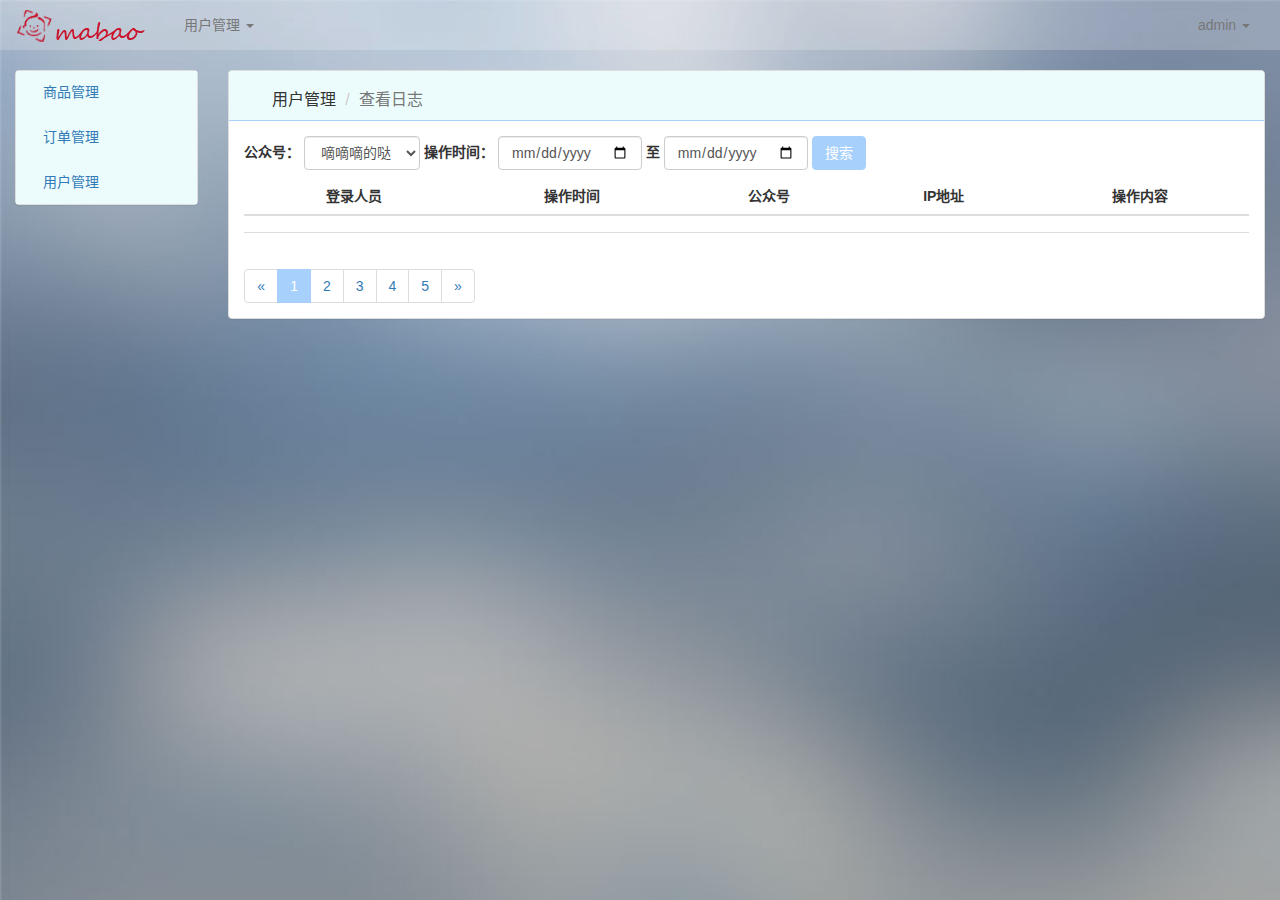
<file: src/main/webapp/static/log_managed.html>
<!DOCTYPE html>
<html lang="zh-CN">
<head>
    <meta charset="utf-8">
    <meta http-equiv="X-UA-Compatible" content="IE=edge">
    <meta name="viewport" content="width=device-width, initial-scale=1">
    <!-- 上述3个meta标签*必须*放在最前面，任何其他内容都*必须*跟随其后！ -->
    <title>Bootstrap 101 Template</title>
    <title>妈宝后台|查看日志</title>

    <!-- Bootstrap -->
    <link href="../css/bootstrap.min.css" rel="stylesheet">
    <link href="../css/master.css" rel="stylesheet">
    <link href="../css/themes.css" rel="stylesheet">
    <link rel="shortcut icon" href="../images/favicon.ico"/>
    <!-- HTML5 shim and Respond.js for IE8 support of HTML5 elements and media queries -->
    <!-- WARNING: Respond.js doesn't work if you view the page via file:// -->
    <!--[if lt IE 9]>
    <!--<script src="//cdn.bootcss.com/html5shiv/3.7.2/html5shiv.min.js"></script>-->
    <!--<script src="//cdn.bootcss.com/respond.js/1.4.2/respond.min.js"></script>-->
    <![endif]-->
</head>
<body class="login-background">

<!-- 顶部导航 -->
<nav class="navbar navbar-default">
    <div class="container-fluid">

        <!-- 导航切换-->
        <div class="navbar-header">
            <button type="button" class="navbar-toggle collapsed" data-toggle="collapse"
                    data-target="#bs-example-navbar-collapse-1" aria-expanded="false">
                <span class="sr-only">Toggle navigation</span>
                <span class="icon-bar"></span>
                <span class="icon-bar"></span>
                <span class="icon-bar"></span>
            </button>
            <!-- 商标 -->
            <a class="navbar-brand" href="index.html">
                <img alt="Brand" src="../images/mabao_logo_min.png">
            </a>
            <!-- 商标END  -->

        </div>
        <!-- 导航切换END  -->

        <!-- 导航链接-->
        <div class="collapse navbar-collapse" id="bs-example-navbar-collapse-1">
            <ul class="nav navbar-nav">
                <li class="dropdown">
                    <a href="#" class="dropdown-toggle" data-toggle="dropdown" role="button" aria-haspopup="true"
                       aria-expanded="false">用户管理 <span class="caret"></span></a>
                    <ul class="dropdown-menu">
                        <li><a href="user_managed.html">账号管理</a></li>
                        <li><a href="log_managed.html">查看日志</a></li>
                    </ul>
                </li>
            </ul>

            <ul class="nav navbar-nav navbar-right">
                <li class="dropdown">
                    <a href="#" class="dropdown-toggle" data-toggle="dropdown" role="button" aria-haspopup="true"
                       aria-expanded="false">admin <span class="caret"></span></a>
                    <ul class="dropdown-menu">
                        <li><a href="login.html">注销</a></li>
                    </ul>
                </li>
            </ul>

        </div>
        <!-- 导航链接END-->

    </div>
</nav>
<!-- 顶部导航END -->


<!--侧导航-->
<div class=" col-xs-2 " id="myScrollspy">
    <ul class="nav sidebar-box nav-stacked  affix" data-spy="affix" data-offset-top="125">
        <li class="first-level-menu">
            <a href="#goodsManaged" data-toggle="collapse" role="button"
               aria-haspopup="true"
               aria-expanded="false">
                <span class="iconfont">&#xe610</span>商品管理</a>
            <ul class="collapse nav text-indent-1 second-level-menu" id="goodsManaged">
                <li><a href="goods_list_managed.html">商品列表</a></li>
                <li><a href="goods_type_managed.html">商品分类</a></li>
            </ul>
        </li>

        <li class="first-level-menu">
            <a href="#orderManaged" data-toggle="collapse" role="button"
               aria-haspopup="true"
               aria-expanded="false">
                <span class="iconfont">&#xe60f</span>订单管理 </a>
            <ul class="collapse nav text-indent-1 second-level-menu" id="orderManaged">
                <li><a href="order_managed.html">订单</a></li>
                <li><a href="invoices_managed.html">发货单</a></li>
                <li><a href="transfer_order_managed.html">转让订单</a></li>
            </ul>
        </li>
        <li class="first-level-menu">
            <a href="#userManaged" data-toggle="collapse" role="button"
               aria-haspopup="true"
               aria-expanded="false">
                <span class="iconfont">&#xe60e</span>用户管理</a>
            <ul class="collapse nav text-indent-1 second-level-menu" id="userManaged">
                <li><a href="user_managed.html">账号管理</a></li>
                <li><a href="log_managed.html">查看日志</a></li>
            </ul>
        </li>
    </ul>

</div>

<!--侧导航END-->
<div class="col-xs-10">
    <!--面板-->

    <div class="panel panel-default">
        <div class="panel-heading" style="height: 5rem;">
            <!--功能操作-->
            <ol class="breadcrumb panel-title pull-left">
                <li> <span class="iconfont">&#xe60e</span>用户管理</li>
                <li class="active">查看日志</li>
            </ol>
        </div>

        <!--功能操作END-->

        <div class="panel-body">
            <!--条件查询表单-->
            <form class="navbar-form navbar-left" role="search">
                <div class="form-group">
                    <div class="form-group">
                        <label for="officialAccounts">公众号：</label>
                        <select name="" class="form-control" id="officialAccounts">
                            <option selected="selected" value="">嘀嘀嘀的哒</option>
                            <option value="">噜噜噜</option>
                        </select>

                    </div>

                    <div class="form-group">
                        <label for="startingDate">操作时间：</label>
                        <input type="date" class="form-control" id="startingDate"
                               aria-describedby="basic-addon1">
                    </div>
                    <div class="form-group">
                        <label for="endDate">至</label>
                        <input type="date" class="form-control" id="endDate"
                               aria-describedby="basic-addon1">
                    </div>
                    <button type="submit" class="btn btn-default">搜索</button>
                </div>
            </form>
            <!--条件查询表单END-->
            <!--表格-->
            <table class="table text-center">
                <thead>
                <tr>

                    <th class="text-center">登录人员</th>

                    <th class="text-center">操作时间</th>

                    <th class="text-center">公众号</th>

                    <th class="text-center">IP地址</th>

                    <th class="text-center">操作内容</th>

                </tr>

                </thead>

                <tbody>

                <tr class="odd gradeX">

                    <td></td>

                    <td></td>

                    <td></td>

                    <td></td>

                    <td></td>

                </tr>

                <tr class="odd gradeX">

                    <td></td>

                    <td></td>

                    <td></td>

                    <td></td>

                    <td></td>

                </tr>


            </table>
            <!--表格END-->
            <!--分页-->
            <nav>
                <ul class="pagination">
                    <li>
                        <a href="#" aria-label="Previous">
                            <span aria-hidden="true">&laquo;</span>
                        </a>
                    </li>
                    <li class="active"><a href="#">1</a></li>
                    <li><a href="#">2</a></li>
                    <li><a href="#">3</a></li>
                    <li><a href="#">4</a></li>
                    <li><a href="#">5</a></li>
                    <li>
                        <a href="#" aria-label="Next">
                            <span aria-hidden="true">&raquo;</span>
                        </a>
                    </li>
                </ul>
            </nav>
            <!--分页END-->
        </div>

    </div>
    <!--面板END-->
</div>

<!-- jQuery (necessary for Bootstrap's JavaScript plugins) -->
<script src="../script/lib/jquery.1.10.2.js"></script>
<!-- Include all compiled plugins (below), or include individual files as needed -->
<script src="../script/lib/bootstrap/bootstrap.min.js"></script>
</body>
</html>
</file>
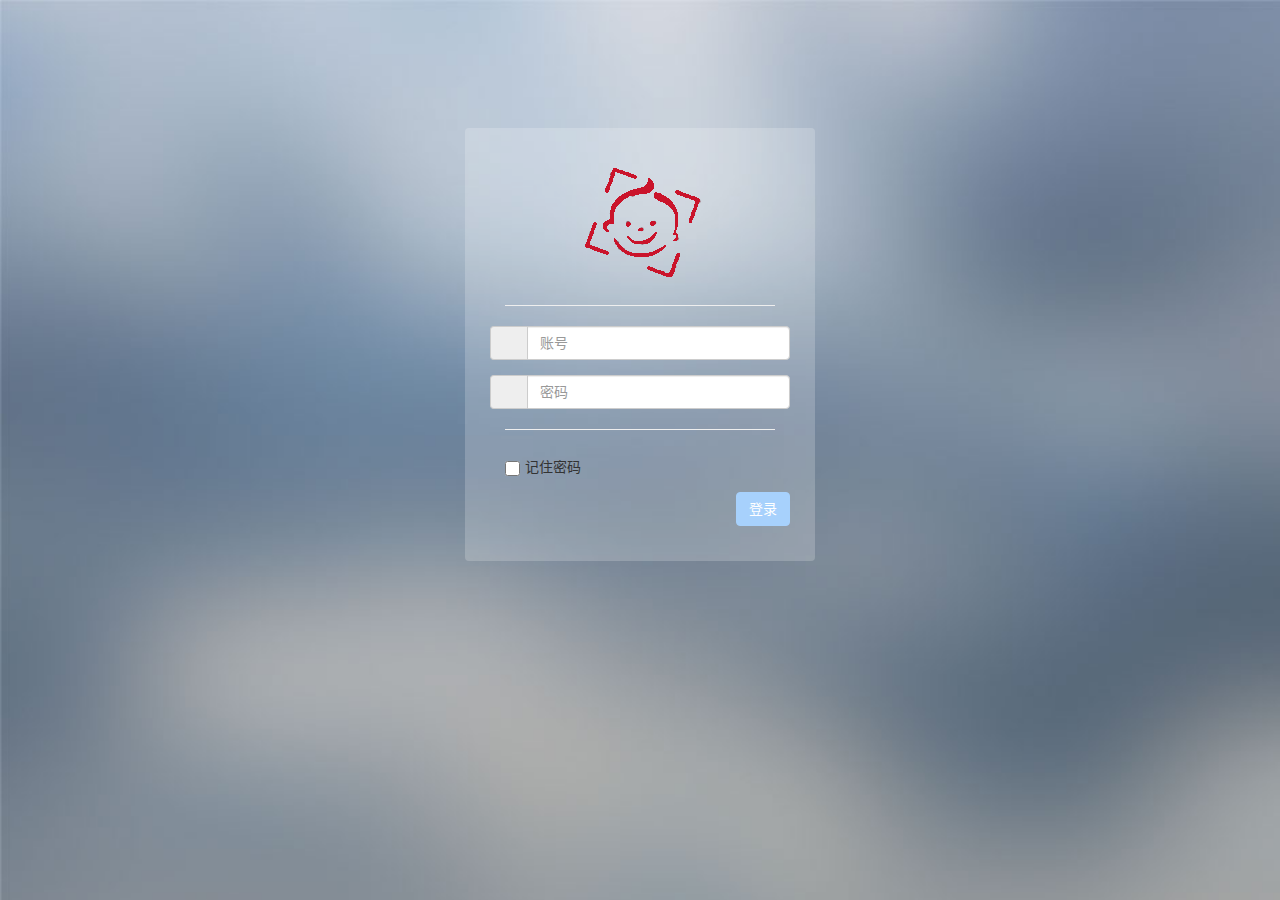
<file: src/main/webapp/static/login.html>
<!DOCTYPE html>
<html lang="zh-CN">
<head>
    <meta charset="utf-8">
    <meta http-equiv="X-UA-Compatible" content="IE=edge">
    <meta name="viewport" content="width=device-width, initial-scale=1">
    <!-- 上述3个meta标签*必须*放在最前面，任何其他内容都*必须*跟随其后！ -->
    <title>妈宝后台|商品分类</title>

    <!-- Bootstrap -->
    <link href="../css/bootstrap.min.css" rel="stylesheet">
    <link href="../css/master.css" rel="stylesheet">
    <link href="../css/themes.css" rel="stylesheet">
    <link rel="shortcut icon" href="../images/favicon.ico"/>
    <!-- HTML5 shim and Respond.js for IE8 support of HTML5 elements and media queries -->
    <!-- WARNING: Respond.js doesn't work if you view the page via file:// -->
    <!--[if lt IE 9]>
    <!--<script src="//cdn.bootcss.com/html5shiv/3.7.2/html5shiv.min.js"></script>-->
    <!--<script src="//cdn.bootcss.com/respond.js/1.4.2/respond.min.js"></script>-->
    <![endif]-->
</head>
<body class="login-background">

<div style="padding-top: 10%;">
    <div class="login">
        <div class=" form-group">
            <img src="../images/mabao_logo.png" alt="brand">
            <!--<h4 class=" control-label">妈宝后台登录</h4>-->
        </div>

        <form class="form-horizontal " style="padding: 0 2rem">
            <hr>
            <div class="form-group ">
                <label class="sr-only " for="userName">userName </label>
                <div class="input-group">
                    <div class="input-group-addon"> <span class="iconfont">&#xe607</span></div>
                    <input type="text" class="form-control" id="userName" placeholder="账号">

                </div>

            </div>
            <div class="form-group">
                <label class="sr-only" for="Password">userName </label>
                <div class="input-group ">
                    <div class="input-group-addon"><span class="iconfont">&#xe600</span></div>
                    <input type="text" class="form-control" id="Password" placeholder="密码">
                </div>

            </div>
            <hr>
            <div class="form-group">
                <div class="col-sm-12">
                    <div class="checkbox">
                        <label>
                            <input type="checkbox"> 记住密码
                        </label>
                    </div>
                </div>
            </div>
            <div class="form-group">

                <a href="index.html">
                    <button type="button" class="btn btn-default pull-right ">登录</button>
                </a>
            </div>

        </form>

    </div>
</div>
<!-- jQuery (necessary for Bootstrap's JavaScript plugins) -->
<script src="../script/lib/jquery.1.10.2.js"></script>
<!-- Include all compiled plugins (below), or include individual files as needed -->
<script src="../script/lib/bootstrap/bootstrap.min.js"></script>
</body>
</html>
</file>
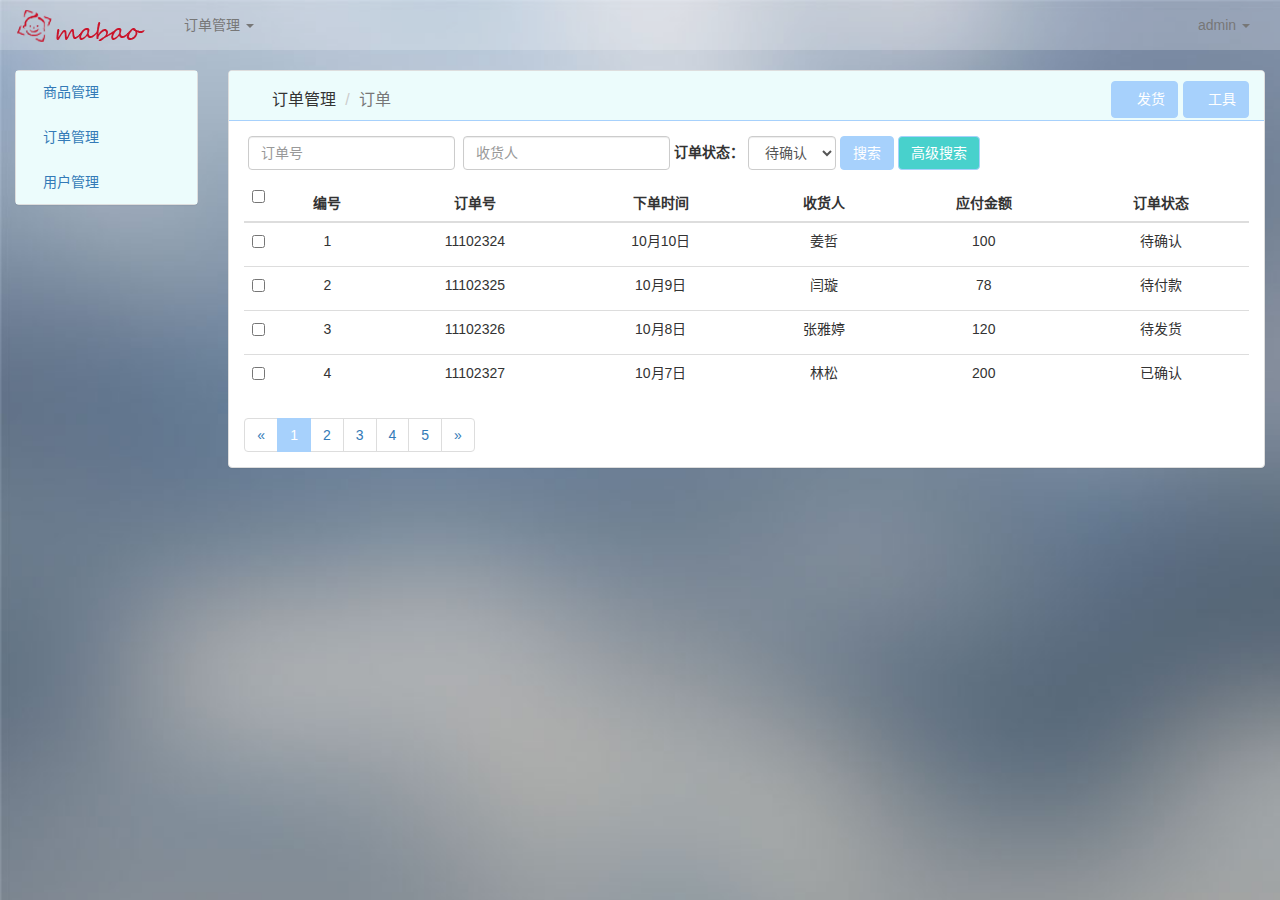
<file: src/main/webapp/static/order_managed.html>
<!DOCTYPE html>
<html lang="zh-CN">
<head>
    <meta charset="utf-8">
    <meta http-equiv="X-UA-Compatible" content="IE=edge">
    <meta name="viewport" content="width=device-width, initial-scale=1">
    <!-- 上述3个meta标签*必须*放在最前面，任何其他内容都*必须*跟随其后！ -->
    <title>妈宝后台|订单</title>

    <!-- Bootstrap -->
    <link href="../css/bootstrap.min.css" rel="stylesheet">
    <link href="../css/master.css" rel="stylesheet">
    <link href="../css/themes.css" rel="stylesheet">
    <link rel="shortcut icon" href="../images/favicon.ico"/>
    <!-- HTML5 shim and Respond.js for IE8 support of HTML5 elements and media queries -->
    <!-- WARNING: Respond.js doesn't work if you view the page via file:// -->
    <!--[if lt IE 9]>
    <!--<script src="//cdn.bootcss.com/html5shiv/3.7.2/html5shiv.min.js"></script>-->
    <!--<script src="//cdn.bootcss.com/respond.js/1.4.2/respond.min.js"></script>-->
    <![endif]-->
</head>
<body class="login-background">

<!-- 顶部导航 -->
<nav class="navbar navbar-default">
    <div class="container-fluid">

        <!-- 导航切换-->
        <div class="navbar-header">
            <button type="button" class="navbar-toggle collapsed" data-toggle="collapse"
                    data-target="#bs-example-navbar-collapse-1" aria-expanded="false">
                <span class="sr-only">Toggle navigation</span>
                <span class="icon-bar"></span>
                <span class="icon-bar"></span>
                <span class="icon-bar"></span>
            </button>
            <!-- 商标 -->
            <a class="navbar-brand" href="index.html">
                <img alt="Brand" src="../images/mabao_logo_min.png">
            </a>
            <!-- 商标END  -->

        </div>
        <!-- 导航切换END  -->

        <!-- 导航链接-->
        <div class="collapse navbar-collapse" id="bs-example-navbar-collapse-1">
            <ul class="nav navbar-nav">

                <li class="dropdown">
                    <a href="#" class="dropdown-toggle" data-toggle="dropdown" role="button" aria-haspopup="true"
                       aria-expanded="false">订单管理 <span class="caret"></span></a>
                    <ul class="dropdown-menu">
                        <li><a href="order_managed.html">订单</a></li>
                        <li><a href="invoices_managed.html">发货单</a></li>
                        <li><a href="transfer_order_managed.html">转让订单</a></li>
                    </ul>
                </li>
            </ul>

            <ul class="nav navbar-nav navbar-right">
                <li class="dropdown">
                    <a href="#" class="dropdown-toggle" data-toggle="dropdown" role="button" aria-haspopup="true"
                       aria-expanded="false">admin <span class="caret"></span></a>
                    <ul class="dropdown-menu">
                        <li><a href="login.html">注销</a></li>
                    </ul>
                </li>
            </ul>

        </div>
        <!-- 导航链接END-->

    </div>
</nav>
<!-- 顶部导航END -->

<!--侧导航-->
<div class=" col-xs-2 " id="myScrollspy">
    <ul class="nav sidebar-box nav-stacked  affix" data-spy="affix" data-offset-top="125">
        <li class="first-level-menu">
            <a href="#goodsManaged" data-toggle="collapse" role="button"
               aria-haspopup="true"
               aria-expanded="false">
                <span class="iconfont">&#xe610</span>商品管理</a>
            <ul class="collapse nav text-indent-1 second-level-menu" id="goodsManaged">
                <li><a href="goods_list_managed.html">商品列表</a></li>
                <li><a href="goods_type_managed.html">商品分类</a></li>
            </ul>
        </li>

        <li class="first-level-menu">
            <a href="#orderManaged" data-toggle="collapse" role="button"
               aria-haspopup="true"
               aria-expanded="false">
                <span class="iconfont">&#xe60f</span>订单管理 </a>
            <ul class="collapse nav text-indent-1 second-level-menu" id="orderManaged">
                <li><a href="order_managed.html">订单</a></li>
                <li><a href="invoices_managed.html">发货单</a></li>
                <li><a href="transfer_order_managed.html">转让订单</a></li>
            </ul>
        </li>
        <li class="first-level-menu">
            <a href="#userManaged" data-toggle="collapse" role="button"
               aria-haspopup="true"
               aria-expanded="false">
                <span class="iconfont">&#xe60e</span>用户管理</a>
            <ul class="collapse nav text-indent-1 second-level-menu" id="userManaged">
                <li><a href="user_managed.html">账号管理</a></li>
                <li><a href="log_managed.html">查看日志</a></li>
            </ul>
        </li>
    </ul>

</div>

<!--侧导航END-->
<div class="col-xs-10">
    <!--面板-->
    <div class="panel panel-default">
        <!--功能操作-->
        <div class="panel-heading" style="height: 5rem;">
            <ol class="breadcrumb panel-title pull-left">
                <li> <span class="iconfont">&#xe60f</span>订单管理</li>
                <li class="active">订单</li>
            </ol>

            <div class="btn-toolbar ">
                <div class="dropdown btn-group navbar-nav pull-right ">
                    <a class="btn btn-default dropdown-toggle" type="button" data-toggle="dropdown"
                       aria-haspopup="true" aria-expanded="true">
                        <span class="iconfont">&#xe605</span>工具

                    </a>
                    <ul class="dropdown-menu" aria-labelledby="dropdownMenu">
                        <li><a href="#"><span class="iconfont">&#xe60c</span>打印</a></li>
                        <li><a href="#"><span class="iconfont">&#xe60d</span>导出 Excel</a></li>
                    </ul>
                </div>

                <div class="btn-toolbar ">
                    <div class="btn-group navbar-nav pull-right ">
                        <a class="btn btn-default dropdown-toggle" type="button" data-toggle="dropdown"
                           aria-haspopup="true" aria-expanded="true">
                            <span class="iconfont">&#xe604</span>发货
                        </a>
                    </div>
                </div>

            </div>

        </div>

        <!--功能操作END-->

        <div class="panel-body">
            <!--条件查询表单-->
            <form class="navbar-form navbar-left" role="search">
                <div class="form-group">

                    <div class="form-group">
                        <label for="orderNum"></label>
                        <input type="text" class="form-control" id="orderNum" placeholder="订单号"
                               aria-describedby="basic-addon1">
                    </div>

                    <div class="form-group">
                        <label for="consigner"></label>
                        <input type="text" class="form-control" id="consigner" placeholder="收货人"
                               aria-describedby="basic-addon1">
                    </div>

                    <div class="form-group">
                        <label for="goodsStatus">订单状态：</label>
                        <select name="" class="form-control" id="goodsStatus">
                            <option selected="selected" value="">待确认</option>
                            <option value="">待付款</option>
                            <option value="">待发货</option>
                            <option value="-">已确认</option>
                        </select>
                    </div>

                    <button type="submit" class="btn btn-default">搜索</button>
                    <a class="btn btn-primary" data-toggle="modal" data-target="#searchForm"
                       data-whatever="@mdo">高级搜索
                    </a>
                </div>
            </form>
            <!--条件查询表单END-->


            <!--表格-->
            <table class="table text-center">
                <thead>
                <tr>
                    <th style="width:8px;">
                        <label>
                            <input type="checkbox" class="group-checkable"
                                   data-set="#sample_2 .checkboxes"/>
                        </label>
                    </th>
                    <th class="text-center">编号</th>

                    <th class="text-center">订单号</th>

                    <th class="text-center">下单时间</th>

                    <th class="text-center">收货人</th>

                    <th class="text-center">应付金额</th>

                    <th class="text-center">订单状态</th>

                </tr>

                </thead>

                <tbody>

                <tr class="odd gradeX">

                    <td>
                        <label>
                            <input type="checkbox" class="checkboxes" value="1"/>
                        </label>
                    </td>

                    <td>1</td>

                    <td>11102324</td>

                    <td>10月10日</td>

                    <td>姜哲</td>

                    <td>100</td>

                    <td>待确认</td>

                </tr>

                <tr class="odd gradeX">

                    <td>
                        <label>
                            <input type="checkbox" class="checkboxes" value="1"/>
                        </label>
                    </td>

                    <td>2</td>

                    <td>11102325</td>

                    <td>10月9日</td>

                    <td>闫璇</td>

                    <td>78</td>

                    <td>待付款</td>

                </tr>

                <tr class="odd gradeX">

                    <td>
                        <label>
                            <input type="checkbox" class="checkboxes" value="1"/>
                        </label>
                    </td>

                    <td>3</td>

                    <td>11102326</td>

                    <td>10月8日</td>

                    <td>张雅婷</td>

                    <td>120</td>

                    <td>待发货</td>

                </tr>

                <tr class="odd gradeX">

                    <td>
                        <label>
                            <input type="checkbox" class="checkboxes" value="1"/>
                        </label>
                    </td>

                    <td>4</td>

                    <td>11102327</td>

                    <td>10月7日</td>

                    <td>林松</td>

                    <td>200</td>

                    <td>已确认</td>

                </tr>

            </table>
            <!--表格END-->
            <!--分页-->
            <nav>
                <ul class="pagination">
                    <li>
                        <a href="#" aria-label="Previous">
                            <span aria-hidden="true">&laquo;</span>
                        </a>
                    </li>
                    <li class="active"><a href="#">1</a></li>
                    <li><a href="#">2</a></li>
                    <li><a href="#">3</a></li>
                    <li><a href="#">4</a></li>
                    <li><a href="#">5</a></li>
                    <li>
                        <a href="#" aria-label="Next">
                            <span aria-hidden="true">&raquo;</span>
                        </a>
                    </li>
                </ul>
            </nav>
            <!--分页END-->
        </div>

    </div>
    <!--面板END-->
</div>

<!--表单高级搜索-->
<div class="modal fade" id="searchForm" tabindex="-1" role="dialog" aria-labelledby="exampleModalLabel">
    <div class="modal-dialog" role="document">
        <div class="modal-content">
            <div class="modal-header">
                <button type="button" class="close" data-dismiss="modal" aria-label="Close"><span
                        aria-hidden="true">&times;</span></button>
                <h4 class="modal-title" id="exampleModalLabel">高级索搜</h4>
            </div>
            <div class="modal-body">
                <form>
                    <div class="form-group ">
                        <label for="orderNumForm" class="control-label  label-half ">订单号:
                            <input type="text" class="form-control" id="orderNumForm">
                        </label>
                        <span class="red">*</span>

                        <label for="consignerForm" class="control-label  label-half">购货人:
                            <input type="text" class="form-control" id="consignerForm">
                        </label>
                        <span class="red">*</span>

                        <label for="addressForm" class="  control-label label-half ">地址:
                            <input type="text" class="form-control" id="addressForm">
                        </label>
                        <span class="red">*</span>

                        <label for="receiverForm" class="control-label  label-half ">收货人:
                            <input type="text" class="form-control" id="receiverForm">
                        </label>
                        <span class="red">*</span>

                        <label for="telForm" class="control-label  label-half">手机号:
                            <input type="text" class="form-control" id="telForm">
                        </label>
                        <span class="red">*</span>

                        <label for="orderStatusForm" class="control-label  label-half">订单状态:
                            <select class="form-control" name="goodsDegreeForm" id="orderStatusForm">
                                <option>ddd</option>
                                <option>ddd</option>
                            </select>
                        </label>
                        <span class="red">*</span>

                        <div class="form-group " style="padding-left: 10px;">
                            <label class=" control-label clear " style="float: left;">所在地：</label>
                            <label class=" control-label clear " style="width:80%;">
                                <select class="form-control select-right  " name="province">
                                    <option>ddd</option>
                                </select>
                                <select class="form-control select-right " name="city">
                                    <option>ddd</option>
                                </select>
                                <select class="form-control select-right " name="urban">
                                    <option>ddd</option>
                                </select>
                            </label>
                        </div>

                        <div class="form-group transfer-time clear">
                            <label for="transferDateForm" class=" control-label  ">转让时间:</label>
                            <input type="date" class="form-control " id="transferDateForm">

                            <label for="transferNedDateForm" class=" control-label  ">至:</label>
                            <input type="date" class="form-control " id="transferNedDateForm">

                        </div>

                    </div>
                </form>
            </div>
            <div class="modal-footer clear">
                <button type="button" class="btn btn-default" data-dismiss="modal">取消</button>
                <button type="button" class="btn btn-primary">提交</button>
            </div>

        </div>

    </div>
</div>
<!--表单高级搜索END-->
<!-- jQuery (necessary for Bootstrap's JavaScript plugins) -->
<script src="../script/lib/jquery.1.10.2.js"></script>
<!-- Include all compiled plugins (below), or include individual files as needed -->
<script src="../script/lib/bootstrap/bootstrap.min.js"></script>
<script src="../script/lib/bootstrap/collapse.js"></script>
</body>
</html>
</file>
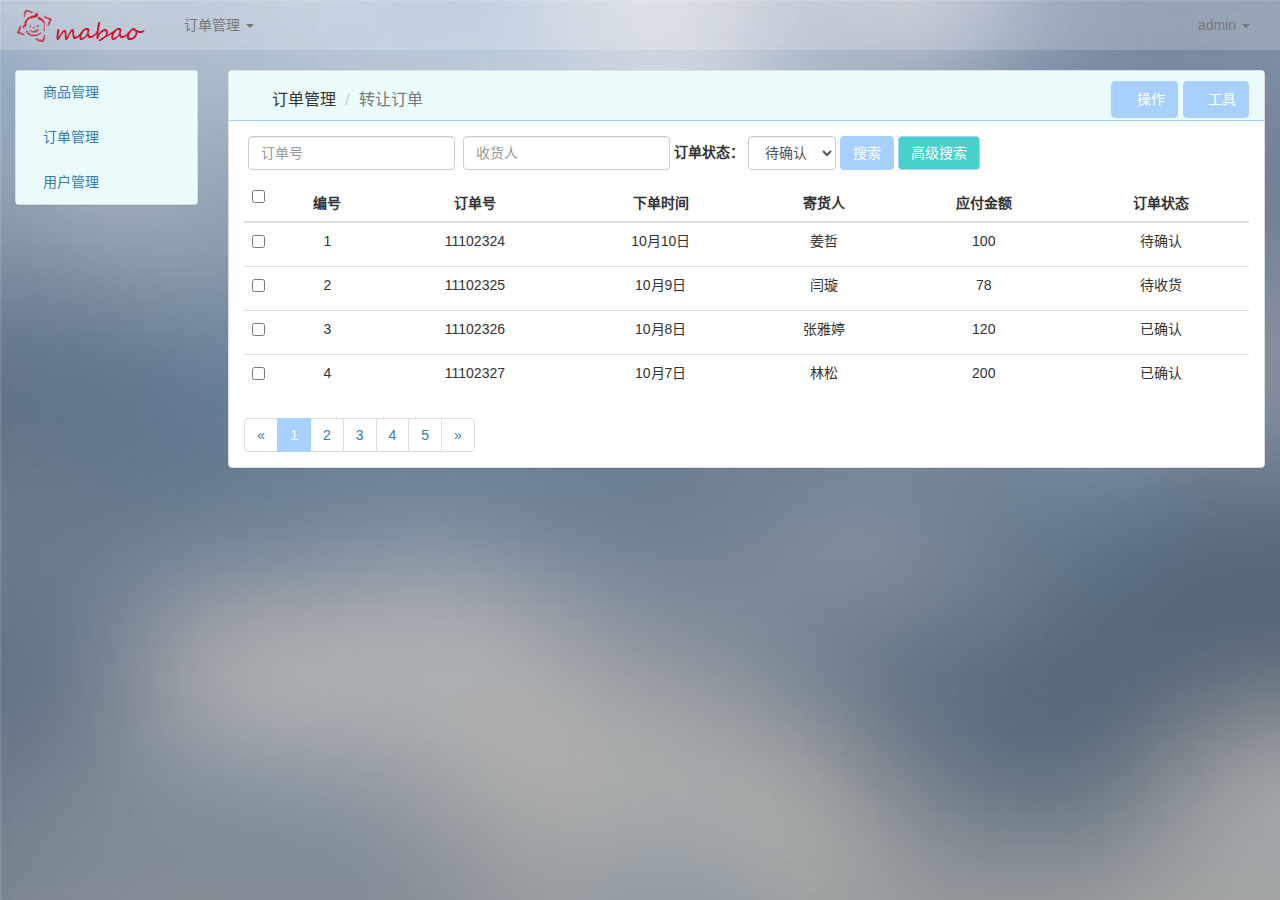
<file: src/main/webapp/static/transfer_order_managed.html>
<!DOCTYPE html>
<html lang="zh-CN">
<head>
    <meta charset="utf-8">
    <meta http-equiv="X-UA-Compatible" content="IE=edge">
    <meta name="viewport" content="width=device-width, initial-scale=1">
    <!-- 上述3个meta标签*必须*放在最前面，任何其他内容都*必须*跟随其后！ -->
    <title>妈宝后台|转让订单</title>

    <!-- Bootstrap -->
    <link href="../css/bootstrap.min.css" rel="stylesheet">
    <link href="../css/master.css" rel="stylesheet">
    <link href="../css/themes.css" rel="stylesheet">
    <link rel="shortcut icon" href="../images/favicon.ico"/>
    <!-- HTML5 shim and Respond.js for IE8 support of HTML5 elements and media queries -->
    <!-- WARNING: Respond.js doesn't work if you view the page via file:// -->
    <!--[if lt IE 9]>
    <!--<script src="//cdn.bootcss.com/html5shiv/3.7.2/html5shiv.min.js"></script>-->
    <!--<script src="//cdn.bootcss.com/respond.js/1.4.2/respond.min.js"></script>-->
    <![endif]-->
</head>
<body class="login-background">

<!-- 顶部导航 -->
<nav class="navbar navbar-default">
    <div class="container-fluid">

        <!-- 导航切换-->
        <div class="navbar-header">
            <button type="button" class="navbar-toggle collapsed" data-toggle="collapse"
                    data-target="#bs-example-navbar-collapse-1" aria-expanded="false">
                <span class="sr-only">Toggle navigation</span>
                <span class="icon-bar"></span>
                <span class="icon-bar"></span>
                <span class="icon-bar"></span>
            </button>
            <!-- 商标 -->
            <a class="navbar-brand" href="index.html">
                <img alt="Brand" src="../images/mabao_logo_min.png">
            </a>
            <!-- 商标END  -->

        </div>
        <!-- 导航切换END  -->

        <!-- 导航链接-->
        <div class="collapse navbar-collapse" id="bs-example-navbar-collapse-1">
            <ul class="nav navbar-nav">
                <li class="dropdown">
                    <a href="#" class="dropdown-toggle" data-toggle="dropdown" role="button" aria-haspopup="true"
                       aria-expanded="false">订单管理 <span class="caret"></span></a>
                    <ul class="dropdown-menu">
                        <li><a href="order_managed.html">订单</a></li>
                        <li><a href="invoices_managed.html">发货单</a></li>
                        <li><a href="transfer_order_managed.html">转让订单</a></li>
                    </ul>
                </li>
            </ul>

            <ul class="nav navbar-nav navbar-right">
                <li class="dropdown">
                    <a href="#" class="dropdown-toggle" data-toggle="dropdown" role="button" aria-haspopup="true"
                       aria-expanded="false">admin <span class="caret"></span></a>
                    <ul class="dropdown-menu">
                        <li><a href="login.html">注销</a></li>
                    </ul>
                </li>
            </ul>

        </div>
        <!-- 导航链接END-->

    </div>
</nav>
<!-- 顶部导航END -->


<!--侧导航-->
<div class=" col-xs-2 " id="myScrollspy">
    <ul class="nav sidebar-box nav-stacked  affix" data-spy="affix" data-offset-top="125">
        <li class="first-level-menu">
            <a href="#goodsManaged" data-toggle="collapse" role="button"
               aria-haspopup="true"
               aria-expanded="false">
                <span class="iconfont">&#xe610</span>商品管理</a>
            <ul class="collapse nav text-indent-1 second-level-menu" id="goodsManaged">
                <li><a href="goods_list_managed.html">商品列表</a></li>
                <li><a href="goods_type_managed.html">商品分类</a></li>
            </ul>
        </li>

        <li class="first-level-menu">
            <a href="#orderManaged" data-toggle="collapse" role="button"
               aria-haspopup="true"
               aria-expanded="false">
                <span class="iconfont">&#xe60f</span>订单管理 </a>
            <ul class="collapse nav text-indent-1 second-level-menu" id="orderManaged">
                <li><a href="order_managed.html">订单</a></li>
                <li><a href="invoices_managed.html">发货单</a></li>
                <li><a href="transfer_order_managed.html">转让订单</a></li>
            </ul>
        </li>
        <li class="first-level-menu">
            <a href="#userManaged" data-toggle="collapse" role="button"
               aria-haspopup="true"
               aria-expanded="false">
                <span class="iconfont">&#xe60e</span>用户管理</a>
            <ul class="collapse nav text-indent-1 second-level-menu" id="userManaged">
                <li><a href="user_managed.html">账号管理</a></li>
                <li><a href="log_managed.html">查看日志</a></li>
            </ul>
        </li>
    </ul>

</div>

<!--侧导航END-->

<!--面板-->
<div class="col-xs-10">

    <div class="panel panel-default">
        <!--功能操作-->
        <div class="panel-heading" style="height: 5rem;">
            <ol class="breadcrumb panel-title pull-left">
                <li> <span class="iconfont">&#xe60f</span>订单管理</li>
                <li class="active">转让订单</li>
            </ol>

            <div class="btn-toolbar ">
                <div class="dropdown btn-group  pull-right ">
                    <a class="btn btn-default dropdown-toggle" type="button" data-toggle="dropdown"
                       aria-haspopup="true" aria-expanded="true">
                        <span class="iconfont">&#xe605</span>工具
                    </a>
                    <ul class="dropdown-menu" aria-labelledby="dropdownMenu">
                        <li><a href="#"><span class="iconfont">&#xe60c</span>打印</a></li>
                        <li><a href="#"><span class="iconfont">&#xe60d</span>导出 Excel</a></li>
                    </ul>
                </div>
                <div class="dropdown btn-group  pull-right ">
                    <a class="btn btn-default dropdown-toggle" type="button" data-toggle="dropdown"
                       aria-haspopup="true" aria-expanded="true">
                        <span class="iconfont">&#xe606</span>操作
                    </a>
                    <ul class="dropdown-menu" aria-labelledby="dropdownMenu">
                        <li><a href="#"><span class="iconfont">&#xe60b</span>确认收货</a></li>
                        <li><a href="#"><span class="iconfont">&#xe60a</span>确认寄售</a></li>
                    </ul>
                </div>
            </div>

        </div>

        <!--功能操作END-->

        <div class="panel-body">
            <!--条件查询表单-->
            <form class="navbar-form navbar-left" role="search">
                <div class="form-group">

                    <div class="form-group">
                        <label for="orderNum"></label>
                        <input type="text" class="form-control" id="orderNum" placeholder="订单号"
                               aria-describedby="basic-addon1">
                    </div>

                    <div class="form-group">
                        <label for="consigner"></label>
                        <input type="text" class="form-control" id="consigner" placeholder="收货人"
                               aria-describedby="basic-addon1">
                    </div>

                    <div class="form-group">
                        <label for="goodsStatus">订单状态：</label>
                        <select name="" class="form-control" id="goodsStatus">
                            <option selected="selected" value="">待确认</option>
                            <option value="">待付款</option>
                            <option value="">待发货</option>
                            <option value="-">已确认</option>
                        </select>
                    </div>

                    <button type="submit" class="btn btn-default">搜索</button>
                    <a class="btn btn-primary" data-toggle="modal" data-target="#searchForm"
                       data-whatever="@mdo">高级搜索
                    </a>
                </div>
            </form>
            <!--条件查询表单END-->

            <!--表格-->
            <table class="table text-center">
                <thead>
                <tr>
                    <th style="width:8px;">
                        <label>
                            <input type="checkbox" class="group-checkable"
                                   data-set="#sample_2 .checkboxes"/>
                        </label>
                    </th>
                    <th class="text-center">编号</th>

                    <th class="text-center">订单号</th>

                    <th class="text-center">下单时间</th>

                    <th class="text-center">寄货人</th>

                    <th class="text-center">应付金额</th>

                    <th class="text-center">订单状态</th>

                </tr>

                </thead>

                <tbody>

                <tr class="odd gradeX">

                    <td>
                        <label>
                            <input type="checkbox" class="checkboxes" value="1"/>
                        </label>
                    </td>

                    <td>1</td>

                    <td>
                        <span class="cursor" data-toggle="modal" data-target="#exampleModal" data-whatever="@mdo">
                            11102324
                        </span>
                    </td>

                    <td>
                         <span class="cursor" data-toggle="modal" data-target="#exampleModal" data-whatever="@mdo">
                            10月10日
                        </span>
                    </td>

                    <td>姜哲</td>

                    <td>100</td>

                    <td>待确认</td>

                </tr>

                <tr class="odd gradeX">

                    <td>
                        <label>
                            <input type="checkbox" class="checkboxes" value="1"/>
                        </label>
                    </td>

                    <td>2</td>

                    <td>
                       <span class="cursor" data-toggle="modal" data-target="#exampleModal" data-whatever="@mdo">
                            11102325
                        </span>
                    </td>

                    <td>
                         <span class="cursor" data-toggle="modal" data-target="#exampleModal" data-whatever="@mdo">
                            10月9日
                        </span>
                    </td>

                    <td>闫璇</td>

                    <td>78</td>

                    <td>待收货</td>

                </tr>

                <tr class="odd gradeX">

                    <td>
                        <label>
                            <input type="checkbox" class="checkboxes" value="1"/>
                        </label>
                    </td>

                    <td>3</td>

                    <td>
                        <span class="cursor" data-toggle="modal" data-target="#exampleModal" data-whatever="@mdo">
                            11102326
                        </span>
                    </td>

                    <td>
                          <span class="cursor" data-toggle="modal" data-target="#exampleModal" data-whatever="@mdo">
                            10月8日
                        </span></td>

                    <td>张雅婷</td>

                    <td>120</td>

                    <td>已确认</td>

                </tr>

                <tr class="odd gradeX">

                    <td>
                        <label>
                            <input type="checkbox" class="checkboxes" value="1"/>
                        </label>
                    </td>

                    <td>4</td>

                    <td>
                        <span class="cursor" data-toggle="modal" data-target="#exampleModal"
                              data-whatever="@mdo">
                            11102327
                        </span>
                    </td>

                    <td>
                        <span class="cursor" data-toggle="modal" data-target="#exampleModal"
                              data-whatever="@mdo">
                            10月7日
                        </span>
                    </td>

                    <td>林松</td>

                    <td>200</td>

                    <td>已确认</td>

                </tr>

            </table>
            <!--表格END-->
            <!--分页-->
            <nav>
                <ul class="pagination">
                    <li>
                        <a href="#" aria-label="Previous">
                            <span aria-hidden="true">&laquo;</span>
                        </a>
                    </li>
                    <li class="active"><a href="#">1</a></li>
                    <li><a href="#">2</a></li>
                    <li><a href="#">3</a></li>
                    <li><a href="#">4</a></li>
                    <li><a href="#">5</a></li>
                    <li>
                        <a href="#" aria-label="Next">
                            <span aria-hidden="true">&raquo;</span>
                        </a>
                    </li>
                </ul>
            </nav>
            <!--分页END-->
        </div>

    </div>

</div>
<!--面板END-->

<!--商品表单-->
<div class="modal fade" id="exampleModal" tabindex="-1" role="dialog" aria-labelledby="exampleModalLabel">
    <div class="modal-dialog" role="document">
        <div class="modal-content">
            <div class="modal-header">
                <button type="button" class="close" data-dismiss="modal" aria-label="Close"><span
                        aria-hidden="true">&times;</span></button>
                <h4 class="modal-title" id="exampleModalLabel">商品详情</h4>
            </div>
            <div class="modal-body">
                <form>
                    <div class="form-group ">

                        <label for="kind" class="control-label label-half ">宝物类型:
                            <select class="form-control text-left " name="kind" id="kind">
                                <option value="童车">童车</option>
                                <option value="安全座椅">安全座椅</option>
                                <option value="玩具">玩具</option>
                                <option value="家具">家具</option>
                                <option value="电器">电器</option>
                            </select>
                        </label>

                        <label for="brand" class="control-label label-half ">宝物品牌:
                            <select class="form-control text-left " name="brand" id="brand">
                                <option value="强生">强生</option>
                                <option value="好孩子">好孩子</option>
                                <option value="贝亲">贝亲</option>
                            </select>
                        </label>

                        <label for="date" class="control-label label-half ">购物时间:
                            <input class="form-control" type="date" name="date" id="date">
                        </label>

                        <label for="level" class="control-label label-half ">宝物品牌:
                            <select class="form-control text-left " name="level" id="level">
                                <option value="全新">全新</option>
                                <option value="9成新">9成新</option>
                                <option value="8成新">8成新</option>
                                <option value="6-7成新">6-7成新</option>
                                <option value="5成新以下">5成新以下</option>
                            </select>
                        </label>

                        <label for="size" class="control-label label-half ">宝物尺码:
                            <select class="form-control text-left " name="size" id="size">
                                <option value="0—3m">0-3m</option>
                                <option value="0—3m">3-6m</option>
                                <option value="6—9m">6-9m</option>
                                <option value="9—12m">9-12m</option>
                                <option value="12—18m">12-18m</option>
                                <option value="18—24m">18-24m</option>
                                <option value="2T">2T</option>
                                <option value="3T">3T</option>
                                <option value="4T">4T</option>
                                <option value="5T">5T</option>
                                <option value="6T">6T</option>
                            </select>
                        </label>

                        <label for="sex" class="control-label label-half ">适合宝宝:
                            <select class="form-control text-left " name="sex" id="sex">
                                <option value="男">男</option>
                                <option value="女">女</option>
                                <option value="所有宝宝">所有宝宝</option>
                            </select>
                        </label>

                        <label class="control-label label-half ">原装包装:
                            <input type="radio" name="packet" id="packet-on">有
                            <input type="radio" name="packet" id="packet-off">无
                        </label>

                        <label class="control-label label-half ">发票/小票:
                            <input type="radio" name="packet" id="invoice-on">有
                            <input type="radio" name="packet" id="invoice-off">无
                        </label>

                        <label for="oldPrice" class="control-label label-half ">购买原价:
                            <input type="text" class="form-control" id="oldPrice">
                        </label>

                        <label for="newPrice" class="control-label label-half ">转让现价:
                            <input type="text" class="form-control" id="newPrice">
                        </label>


                        <label for="message" class=" control-label label-half " style="width: 80%">
                            卖家寄语:宝物详情/使用心得/瑕疵情况/等
                            <textarea class=" form-control " name="" id="message"></textarea>
                        </label>

                        <!--上传照片-->
                        <div class="clearfix"></div>
                        <label class="label-half">
                            <input type="file" accept="image/png,image/gif" id="uploadPhoto">
                        </label>
                        <!--<img src="../img/1.png" alt="">-->
                        <!--<img src="../img/2.png" alt="">-->
                        <!--<img src="../img/3.png" alt="">-->

                        <!--上传照片END-->
                    </div>
                </form>
            </div>
            <div class="modal-footer">
                <button type="button" class="btn btn-default" data-dismiss="modal">取消</button>
                <button type="button" class="btn btn-primary">提交</button>
            </div>
        </div>
    </div>
</div>
<!--商品表单END-->


<!--表单高级搜索-->
<div class="modal fade" id="searchForm" tabindex="-1" role="dialog" aria-labelledby="exampleModalLabel">
    <div class="modal-dialog" role="document">
        <div class="modal-content">
            <div class="modal-header">
                <button type="button" class="close" data-dismiss="modal" aria-label="Close"><span
                        aria-hidden="true">&times;</span></button>
                <h4 class="modal-title">高级索搜</h4>
            </div>
            <div class="modal-body">
                <form>
                    <div class="form-group ">
                        <label for="orderNumForm" class="control-label  label-half ">订单号:
                            <input type="text" class="form-control" id="orderNumForm">
                        </label>
                        <span class="red">*</span>

                        <label for="consignerForm" class="control-label  label-half">购货人:
                            <input type="text" class="form-control" id="consignerForm">
                        </label>
                        <span class="red">*</span>

                        <label for="addressForm" class="  control-label label-half ">地址:
                            <input type="text" class="form-control" id="addressForm">
                        </label>
                        <span class="red">*</span>

                        <label for="receiverForm" class="control-label  label-half ">收货人:
                            <input type="text" class="form-control" id="receiverForm">
                        </label>
                        <span class="red">*</span>

                        <label for="telForm" class="control-label  label-half">手机号:
                            <input type="text" class="form-control" id="telForm">
                        </label>
                        <span class="red">*</span>

                        <label for="orderStatusForm" class="control-label  label-half">订单状态:
                            <select class="form-control" name="goodsDegreeForm" id="orderStatusForm">
                                <option>ddd</option>
                                <option>ddd</option>
                            </select>
                        </label>
                        <span class="red">*</span>

                        <div class="form-group " style="padding-left: 10px;">
                            <label class=" control-label clear " style="float: left;">所在地：</label>
                            <label class=" control-label clear " style="width:80%;">
                                <select class="form-control select-right  " name="province">
                                    <option>ddd</option>
                                </select>
                                <select class="form-control select-right " name="city">
                                    <option>ddd</option>
                                </select>
                                <select class="form-control select-right " name="urban">
                                    <option>ddd</option>
                                </select>
                            </label>
                        </div>

                        <div class="form-group transfer-time clear">
                            <label for="transferDateForm" class=" control-label  ">转让时间:</label>
                            <input type="date" class="form-control " id="transferDateForm">

                            <label for="transferNedDateForm" class=" control-label  ">至:</label>
                            <input type="date" class="form-control " id="transferNedDateForm">

                        </div>

                    </div>
                </form>
            </div>
            <div class="modal-footer clear">
                <button type="button" class="btn btn-default" data-dismiss="modal">取消</button>
                <button type="button" class="btn btn-primary">提交</button>
            </div>
        </div>

    </div>
</div>
<!--表单高级搜索END-->
<!-- jQuery (necessary for Bootstrap's JavaScript plugins) -->
<script src="../script/lib/jquery.1.10.2.js"></script>
<!-- Include all compiled plugins (below), or include individual files as needed -->
<script src="../script/lib/bootstrap/bootstrap.min.js"></script>
</body>
</html>
</file>
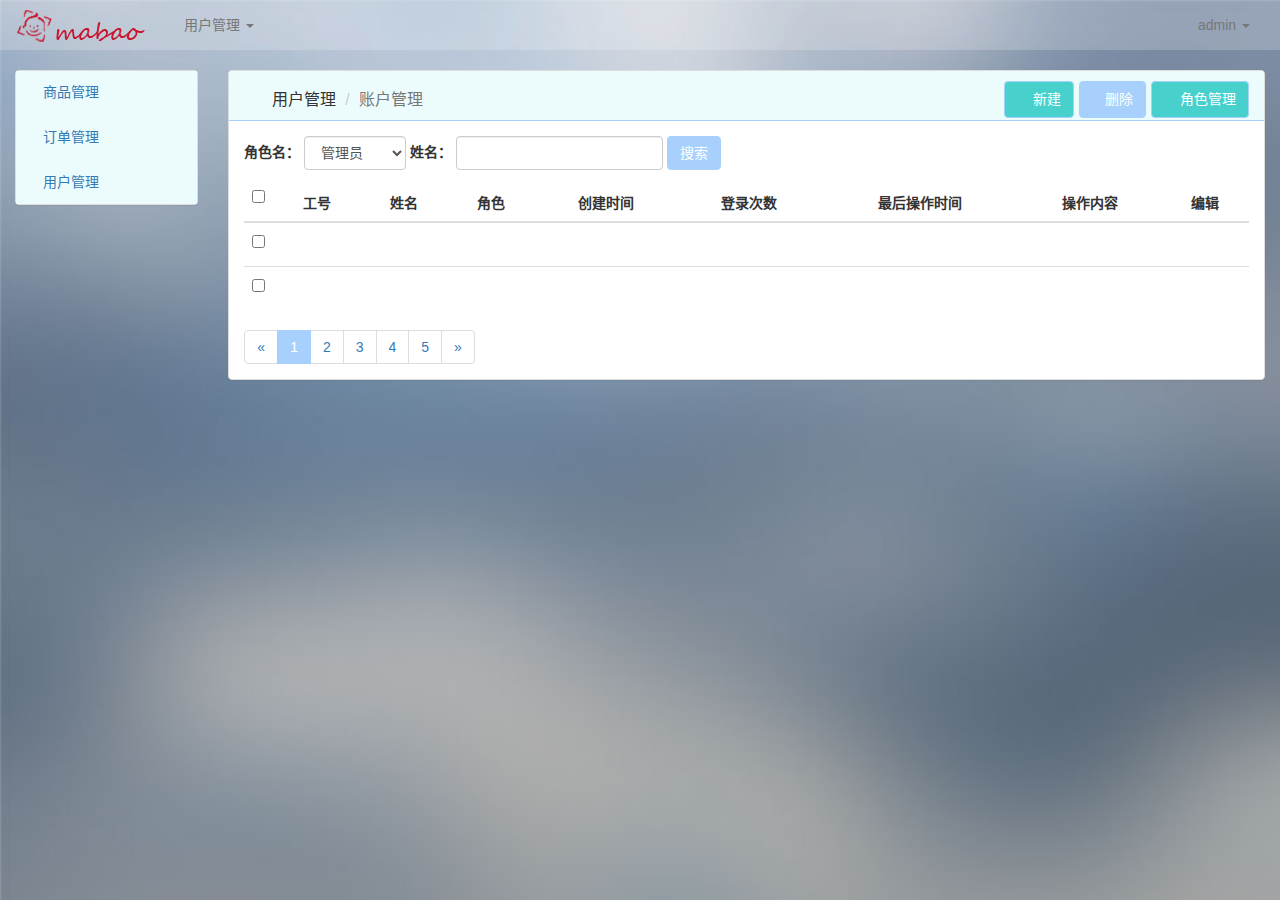
<file: src/main/webapp/static/user_managed.html>
<!DOCTYPE html>
<html lang="zh-CN">
<head>
    <meta charset="utf-8">
    <meta http-equiv="X-UA-Compatible" content="IE=edge">
    <meta name="viewport" content="width=device-width, initial-scale=1">
    <!-- 上述3个meta标签*必须*放在最前面，任何其他内容都*必须*跟随其后！ -->
    <title>妈宝后台|用户管理</title>

    <!-- Bootstrap -->
    <link href="../css/bootstrap.min.css" rel="stylesheet">
    <link href="../css/master.css" rel="stylesheet">
    <link href="../css/themes.css" rel="stylesheet">
    <link rel="shortcut icon" href="../images/favicon.ico"/>
    <!-- HTML5 shim and Respond.js for IE8 support of HTML5 elements and media queries -->
    <!-- WARNING: Respond.js doesn't work if you view the page via file:// -->
    <!--[if lt IE 9]>
    <!--<script src="//cdn.bootcss.com/html5shiv/3.7.2/html5shiv.min.js"></script>-->
    <!--<script src="//cdn.bootcss.com/respond.js/1.4.2/respond.min.js"></script>-->
    <![endif]-->
</head>
<body class="login-background">

<!-- 顶部导航 -->
<nav class="navbar navbar-default">
    <div class="container-fluid">

        <!-- 导航切换-->
        <div class="navbar-header">
            <button type="button" class="navbar-toggle collapsed" data-toggle="collapse"
                    data-target="#bs-example-navbar-collapse-1" aria-expanded="false">
                <span class="sr-only">Toggle navigation</span>
                <span class="icon-bar"></span>
                <span class="icon-bar"></span>
                <span class="icon-bar"></span>
            </button>
            <!-- 商标 -->
            <a class="navbar-brand" href="index.html">
                <img alt="Brand" src="../images/mabao_logo_min.png">
            </a>
            <!-- 商标END  -->

        </div>
        <!-- 导航切换END  -->

        <!-- 导航链接-->
        <div class="collapse navbar-collapse" id="bs-example-navbar-collapse-1">
            <ul class="nav navbar-nav">
                <li class="dropdown">
                    <a href="#" class="dropdown-toggle" data-toggle="dropdown" role="button" aria-haspopup="true"
                       aria-expanded="false">用户管理 <span class="caret"></span></a>
                    <ul class="dropdown-menu">
                        <li><a href="user_managed.html">账号管理</a></li>
                        <li><a href="log_managed.html">查看日志</a></li>
                    </ul>
                </li>
            </ul>

            <ul class="nav navbar-nav navbar-right">
                <li class="dropdown">
                    <a href="#" class="dropdown-toggle" data-toggle="dropdown" role="button" aria-haspopup="true"
                       aria-expanded="false">admin <span class="caret"></span></a>
                    <ul class="dropdown-menu">
                        <li><a href="login.html">注销</a></li>
                    </ul>
                </li>
            </ul>

        </div>
        <!-- 导航链接END-->

    </div>
</nav>
<!-- 顶部导航END -->


<!--侧导航-->
<div class=" col-xs-2 " id="myScrollspy">
    <ul class="nav sidebar-box nav-stacked  affix" data-spy="affix" data-offset-top="125">
        <li class="first-level-menu">
            <a href="#goodsManaged" data-toggle="collapse" role="button"
               aria-haspopup="true"
               aria-expanded="false">
                <span class="iconfont">&#xe610</span>商品管理</a>
            <ul class="collapse nav text-indent-1 second-level-menu" id="goodsManaged">
                <li><a href="goods_list_managed.html">商品列表</a></li>
                <li><a href="goods_type_managed.html">商品分类</a></li>
            </ul>
        </li>

        <li class="first-level-menu">
            <a href="#orderManaged" data-toggle="collapse" role="button"
               aria-haspopup="true"
               aria-expanded="false">
                <span class="iconfont">&#xe60f</span>订单管理 </a>
            <ul class="collapse nav text-indent-1 second-level-menu" id="orderManaged">
                <li><a href="order_managed.html">订单</a></li>
                <li><a href="invoices_managed.html">发货单</a></li>
                <li><a href="transfer_order_managed.html">转让订单</a></li>
            </ul>
        </li>
        <li class="first-level-menu">
            <a href="#userManaged" data-toggle="collapse" role="button"
               aria-haspopup="true"
               aria-expanded="false">
                <span class="iconfont">&#xe60e</span>用户管理</a>
            <ul class="collapse nav text-indent-1 second-level-menu" id="userManaged">
                <li><a href="user_managed.html">账号管理</a></li>
                <li><a href="log_managed.html">查看日志</a></li>
            </ul>
        </li>
    </ul>

</div>

<!--侧导航END-->

<div class="col-xs-10">
    <!--面板-->
    <div class="panel panel-default">

        <!--功能操作-->
        <div class="panel-heading" style="height: 5rem;">
            <ol class="breadcrumb panel-title pull-left">
                <li><span class="iconfont">&#xe60e</span>用户管理</li>
                <li class="active">账户管理</li>
            </ol>

            <div class="btn-toolbar ">

                <div class="btn-group navbar-nav pull-right ">
                    <a class="btn btn-primary" data-toggle="modal" data-target="#roleModalForm" data-whatever="@mdo">
                        <span class="iconfont">&#xe601</span> 角色管理
                    </a>
                </div>

                <div class="dropdown btn-group navbar-nav pull-right ">

                    <a class="btn btn-default">
                        <span class="iconfont">&#xe602</span>删除
                    </a>
                </div>

                <div class="btn-toolbar ">
                    <div class="btn-group navbar-nav pull-right ">
                        <a class="btn btn-primary" data-toggle="modal" data-target="#exampleModal" data-whatever="@mdo">
                            <span class="iconfont">&#xe601</span> 新建
                        </a>
                    </div>
                </div>
            </div>

        </div>

        <!--功能操作END-->

        <div class="panel-body">
            <!--条件查询表单-->
            <form class="navbar-form navbar-left" role="search">
                <div class="form-group">
                    <div class="form-group">
                        <label for="userType">角色名：</label>
                        <select name="" class="form-control" id="userType">
                            <option selected="selected" value="">管理员</option>
                            <option value="">普通员工</option>
                        </select>
                    </div>

                    <div class="form-group">
                        <label for="userName">姓名：</label>
                        <input type="text" class="form-control" id="userName"
                               aria-describedby="basic-addon1">
                    </div>

                    <button type="submit" class="btn btn-default">搜索</button>
                </div>
            </form>
            <!--条件查询表单END-->
            <!--表格-->
            <table class="table text-center">
                <thead>
                <tr>
                    <th style="width:8px;">
                        <label>
                            <input type="checkbox" class="checkboxes" value="1"/>
                        </label>
                    </th>
                    <th class="text-center">工号</th>

                    <th class="text-center">姓名</th>

                    <th class="text-center">角色</th>

                    <th class="text-center">创建时间</th>

                    <th class="text-center">登录次数</th>

                    <th class="text-center">最后操作时间</th>

                    <th class="text-center">操作内容</th>

                    <th class="text-center">编辑</th>

                </tr>

                </thead>

                <tbody>

                <tr class="odd gradeX">

                    <td>
                        <label>
                            <input type="checkbox" class="checkboxes" value="1"/>
                        </label>
                    </td>

                    <td></td>

                    <td></td>

                    <td></td>

                    <td></td>

                    <td></td>

                    <td></td>

                    <td></td>

                    <td data-toggle="modal" data-target="#exampleModal" data-whatever="@mdo">
                        <span class="iconfont">&#xe609</span>
                    </td>

                </tr>

                <tr class="odd gradeX">

                    <td>
                        <label>
                            <input type="checkbox" class="checkboxes" value="1"/>
                        </label>
                    </td>

                    <td></td>

                    <td></td>

                    <td></td>

                    <td></td>

                    <td></td>

                    <td></td>

                    <td></td>

                    <td data-toggle="modal" data-target="#exampleModal" data-whatever="@mdo">
                        <span class="iconfont">&#xe609</span>
                    </td>

                </tr>


            </table>
            <!--表格END-->
            <!--分页-->
            <nav>
                <ul class="pagination">
                    <li>
                        <a href="#" aria-label="Previous">
                            <span aria-hidden="true">&laquo;</span>
                        </a>
                    </li>
                    <li class="active"><a href="#">1</a></li>
                    <li><a href="#">2</a></li>
                    <li><a href="#">3</a></li>
                    <li><a href="#">4</a></li>
                    <li><a href="#">5</a></li>
                    <li>
                        <a href="#" aria-label="Next">
                            <span aria-hidden="true">&raquo;</span>
                        </a>
                    </li>
                </ul>
            </nav>
            <!--分页END-->
        </div>

    </div>
    <!--面板END-->
</div>


<!--用户表单-->
<div class="modal fade" id="exampleModal" tabindex="-1" role="dialog" aria-labelledby="exampleModalLabel">
    <div class="modal-dialog" role="document">
        <div class="modal-content">
            <div class="modal-header">
                <button type="button" class="close" data-dismiss="modal" aria-label="Close"><span
                        aria-hidden="true">&times;</span></button>
                <h4 class="modal-title" id="exampleModalLabel">新建用户</h4>
            </div>
            <div class="modal-body">

                <form class="form-group  ">
                    <label for="assortmentForm" class="control-label text-left label-half">工号:
                        <input type="text" class="form-control" id="assortmentForm">
                    </label>
                    <span class="red ">*</span>

                    <label for="categoryParent" class="control-label text-left label-half">密码:
                        <input type="text" class="form-control" id="categoryParent">
                    </label>
                    <span class="red ">*</span>

                    <label for="assortmentNum" class="  control-label text-left label-half">确认密码:
                        <input type="text" class="form-control" id="assortmentNum">
                    </label>
                    <span class="red ">*</span>

                    <label for="assortmentDetail" class="control-label text-left label-half">姓名:
                        <input type="text" class="form-control" id="assortmentDetail">
                    </label>
                    <span class="red ">*</span>

                    <label for="userTel" class="control-label text-left label-half">电话:
                        <input type="text" class="form-control" id="userTel">
                    </label>
                    <span class="red ">*</span>

                    <label for="userEmail" class="control-label text-left label-half">邮件:
                        <input type="text" class="form-control" id="userEmail">
                    </label>
                    <span class="red ">*</span>

                    <label for="assortmentDetail" class="control-label text-left label-half">角色类型:
                        <select class="form-control text-left " name="" id="">
                            <option value="管理员">管理员</option>
                            <option value="普通员工">普通员工</option>
                        </select>
                    </label>
                </form>


            </div>
            <div class="modal-footer">
                <button type="button" class="btn btn-default" data-dismiss="modal">取消</button>
                <button type="button" class="btn btn-primary">提交</button>
            </div>
        </div>
    </div>
</div>
<!--用户表单END-->

<!--角色管理表单-->
<div class="modal fade" id="roleModalForm" tabindex="-1" role="dialog" aria-labelledby="roleModalTitle">
    <div class="modal-dialog" role="document">
        <div class="modal-content">
            <div class="modal-header">
                <button type="button" class="close" data-dismiss="modal" aria-label="Close"><span
                        aria-hidden="true">&times;</span></button>
                <h4 class="modal-title" id="roleModalTitle">管理角色</h4>
            </div>
            <div class="modal-body">

                <form class="form-group  ">

                    <label for="newRole" class="control-label text-left label-half">
                        <input type="text" class="form-control" id="newRole" placeholder="请输入角色名">
                    </label>
                    <button type="button" class="btn btn-primary">确认添加</button>
                    <table class="table text-center">
                        <tr>
                            <th class="text-center">代号</th>
                            <th class="text-center">角色</th>
                            <th class="text-center">操作</th>
                        </tr>
                        <tr>
                            <td>admin</td>
                            <td>管理员</td>

                            <td><span class="iconfont edit-btn cadetblue">&#xe609</span><span class="iconfont edit-btn orangered">&#xe602</span></td>
                        </tr>
                        <tr>
                            <td>guest</td>
                            <td>普通员工</td>

                            <td><span class="iconfont edit-btn cadetblue">&#xe609</span><span class="iconfont edit-btn orangered">&#xe602</span></td>
                        </tr>
                    </table>

                </form>


            </div>
            <div class="modal-footer">
                <button type="button" class="btn btn-default" data-dismiss="modal">取消</button>
                <button type="button" class="btn btn-primary">保存</button>
            </div>
        </div>
    </div>
</div>
<!--角色管理表单END-->

<!-- jQuery (necessary for Bootstrap's JavaScript plugins) -->
<script src="../script/lib/jquery.1.10.2.js"></script>
<!-- Include all compiled plugins (below), or include individual files as needed -->
<script src="../script/lib/bootstrap/bootstrap.min.js"></script>
</body>
</html>
</file>
<file: src/main/webapp/css/master.css>
@charset "utf-8";
.navbar-form {
    padding: 0;
    margin-top: 0;
}

.clear {
    clear: both;
}

/*布局*/
.text-indent-1 {
    text-indent: 10px;
}

.sidebar-box {
    margin-bottom: 20px;
    background-color: #f5f5f5;
    border: 1px solid #ddd;
    border-radius: 4px;
    -webkit-box-shadow: 0 1px 1px rgba(0, 0, 0, .05);
    box-shadow: 0 1px 1px rgba(0, 0, 0, .05);
}

.first-level-menu {
    /*background-color: #f5f5f5;*/
}

.login {
    width: 350px;
    margin: 0 auto;
    height: auto;
    padding: 20px;
    /*border: 1px solid #ddd;*/
    border-radius: .4rem;
    background: url("../images/bg-white-lock.png");
}

.checkbox input {
    width: 15px;
    height: 15px;

}

.second-level-menu {
    background-color: #fff;
}

.login h4 {
    padding-left: 30px;
    margin: 45px auto
}

.label-half {
    width: 35%;
    position: relative;
    min-height: 1px;
    padding-right: 10px;
    padding-left: 10px;
    padding-bottom: 15px;
}

.select-right {
    width: 30%;
    float: left;
    margin-right: 5px;
}

.form-label label {
    width: 210px;
}

.transfer-time label {
    min-height: 1px;
    padding-right: 10px;
    padding-left: 10px;
    padding-bottom: 15px;
    float: left;
}

.transfer-time input {
    width: 30%;
    float: left;
}

/*颜色*/
.red {
    color: #d9534f;
}

/*登录背景*/
.login-background {
    background: url("../images/1.jpg") no-repeat 0 0;
    background-size: cover;

}

/*logo*/

.navbar-brand {

    padding: 10px 15px 15px;

}

.bg-white{
    padding: 15px;
    background: #fff;
    margin-bottom: 15px;
}
</file>
<file: src/main/webapp/css/themes.css>
@charset "utf-8";

@font-face {
    font-family: 'iconfont';
    src: url('//at.alicdn.com/t/font_1471243989_0612702.eot'); /* IE9*/
    src: url('//at.alicdn.com/t/font_1471243989_0612702.eot?#iefix') format('embedded-opentype'), /* IE6-IE8 */ url('//at.alicdn.com/t/font_1471243989_0612702.woff') format('woff'), /* chrome、firefox */ url('//at.alicdn.com/t/font_1471243989_0612702.ttf') format('truetype'), /* chrome、firefox、opera、Safari, Android, iOS 4.2+*/ url('//at.alicdn.com/t/font_1471243989_0612702.svg#iconfont') format('svg'); /* iOS 4.1- */
}

.iconfont {
    font-family: "iconfont" !important;
    font-size: 16px;
    font-style: normal;
    -webkit-font-smoothing: antialiased;
    -webkit-text-stroke-width: 0.2px;
    -moz-osx-font-smoothing: grayscale;
    cursor: pointer;
}

.cursor {
    cursor: pointer;
}

/*蓝色  由浅到深
#f6f9fd #ecfcfc  #e2f7fb #a7d1fc
     */

.cadetblue {
    color: cadetblue;
}

.orangered {
    color: orangered;
}

.edit-btn{
    margin: 0 10px;
}
.navbar-default {
    border: none;
    border-radius: 0;
    background: url(../images/bg-white-lock.png);
}

.navbar-default .navbar-nav > .open > a, .navbar-default .navbar-nav > .open > a:focus, .navbar-default .navbar-nav > .open > a:hover {
    color: #555;
    background-color: #e2f7fb;
}

.sidebar-box {
    background-color: #ecfcfc;
    border: 1px solid #ddd;
    -webkit-box-shadow: 0 1px 1px rgba(0, 0, 0, .05);
    box-shadow: 0 1px 1px rgba(0, 0, 0, .05);
}

.first-level-menu:hover {
    background-color: #ecfcfc;

}

.first-level-menu {
    background-color: #ecfcfc;
}

.btn-primary {
    background-color: #a7d1fc;
    border-color: #a7d1fc;
}

.panel-default > .panel-heading {
    color: #333;
    background-color: #ecfcfc;
    border-color: #a7d1fc;
}

.breadcrumb {
    background-color: #ecfcfc;

}

.pagination > .active > a, .pagination > .active > a:focus, .pagination > .active > a:hover, .pagination > .active > span, .pagination > .active > span:focus, .pagination > .active > span:hover {
    z-index: 2;
    color: #fff;
    cursor: default;
    background-color: #a7d1fc;
    border-color: #a7d1fc;
}

.btn-default {

    background-color: #a7d1fc;
    border-color: #a7d1fc;
}

.dropdown-menu > li > a {
    display: block;
    padding: 3px 20px;
    clear: both;
    font-weight: 400;
    line-height: 1.42857143;
    color: steelblue;
}

.dropdown-menu > li > a:focus, .dropdown-menu > li > a:hover {
    color: steelblue;
    text-decoration: none;
    background-color: #e2f7fb
}

.dropdown-menu > .active > a, .dropdown-menu > .active > a:focus, .dropdown-menu > .active > a:hover {
    color: #fff;
    text-decoration: none;
    background-color: #e2f7fb;
    outline: 0
}

.dropdown-menu > .disabled > a, .dropdown-menu > .disabled > a:focus, .dropdown-menu > .disabled > a:hover {
    color: #777
}

/*深灰色*/
.dropdown-menu > .active > a:hover {
    color: #fff;
    text-decoration: none;
    background-color: #a7d1fc;
}

.nav .open > a, .nav .open > a:focus, .nav .open > a:hover {
    background-color: #eee;
    border-color: #ecfcfc
}

.nav-pills > li.active > a, .nav-pills > li.active > a:focus, .nav-pills > li.active > a:hover {
    color: #fff;
    background-color: #ecfcfc
}

.label-primary {
    background-color: #a7d1fc
}

.list-group-item.active > .badge, .nav-pills > .active > a > .badge {
    color: #337ab7;
    background-color: #fff
}

.panel-primary > .panel-heading {
    color: #fff;
    background-color: #a7d1fc;
    border-color: #a7d1fc
}

.panel-success {
    border-color: #a7d1fc
}

.panel-success > .panel-heading {
    color: #3c763d;
    background-color: #dff0d8;
    border-color: #a7d1fc
}

.panel-success > .panel-heading + .panel-collapse > .panel-body {
    border-top-color: #d6e9c6
}

.panel-success > .panel-heading .badge {
    color: #dff0d8;
    background-color: #3c763d
}

.panel-success > .panel-footer + .panel-collapse > .panel-body {
    border-bottom-color: #d6e9c6
}

.panel-info {
    border-color: #a7d1fc
}

.panel-info > .panel-heading {
    color: #31708f;
    background-color: #d9edf7;
    border-color: #a7d1fc
}

.panel-info > .panel-heading + .panel-collapse > .panel-body {
    border-top-color: #a7d1fc
}

.panel-info > .panel-heading .badge {
    color: #d9edf7;
    background-color: #a7d1fc
}

.panel-info > .panel-footer + .panel-collapse > .panel-body {
    border-bottom-color: #bce8f1
}

.panel-warning {
    border-color: #a7d1fc
}

.panel-warning > .panel-heading {
    color: #8a6d3b;
    background-color: #fcf8e3;
    border-color: #a7d1fc
}

.panel-warning > .panel-heading + .panel-collapse > .panel-body {
    border-top-color: #faebcc
}

.panel-warning > .panel-heading .badge {
    color: #fcf8e3;
    background-color: #8a6d3b
}

.panel-warning > .panel-footer + .panel-collapse > .panel-body {
    border-bottom-color: #faebcc
}

/*按钮*/

.btn-default {
    color: #fff;
    background-color: #a7d1fc;
    border-color: #a7d1fc
}

.btn-default.focus, .btn-default:focus {
    color: #fff;
    background-color: #a7d1fc;
    border-color: #a7d1fc
}

.btn-default:hover {
    color: #fff;
    background-color: #a7d1fc;
    border-color: #a7d1fc
}

.btn-default.active, .btn-default:active, .open > .dropdown-toggle.btn-default {
    color: #fff;
    background-color: #a7d1fc;
    border-color: #a7d1fc
}

.btn-default.active.focus, .btn-default.active:focus, .btn-default.active:hover, .btn-default:active.focus, .btn-default:active:focus, .btn-default:active:hover, .open > .dropdown-toggle.btn-default.focus, .open > .dropdown-toggle.btn-default:focus, .open > .dropdown-toggle.btn-default:hover {
    color: #fff;
    background-color: #a7d1fc;
    border-color: #a7d1fc
}

.btn-default.active, .btn-default:active, .open > .dropdown-toggle.btn-default {
    background-image: none
}

.btn-default.disabled, .btn-default.disabled.active, .btn-default.disabled.focus, .btn-default.disabled:active, .btn-default.disabled:focus, .btn-default.disabled:hover, .btn-default[disabled], .btn-default[disabled].active, .btn-default[disabled].focus, .btn-default[disabled]:active, .btn-default[disabled]:focus, .btn-default[disabled]:hover, fieldset[disabled] .btn-default, fieldset[disabled] .btn-default.active, fieldset[disabled] .btn-default.focus, fieldset[disabled] .btn-default:active, fieldset[disabled] .btn-default:focus, fieldset[disabled] .btn-default:hover {
    background-color: #a7d1fc;
    border-color: #a7d1fc
}

.btn-default .badge {
    color: #fff;
    background-color: #333
}

.btn-primary {
    color: #fff;
    background: mediumturquoise;
    border-color: #a7d1fc
}

.btn-primary.focus, .btn-primary:focus {
    color: #fff;
    background-color: mediumturquoise;
    border-color: #a7d1fc
}

.btn-primary:hover {
    color: #fff;
    background-color: mediumturquoise;
    border-color: #a7d1fc
}

.btn-primary.active, .btn-primary:active, .open > .dropdown-toggle.btn-primary {
    color: #fff;
    background-color: mediumturquoise;
    border-color: #a7d1fc
}

.btn-primary.active.focus, .btn-primary.active:focus, .btn-primary.active:hover, .btn-primary:active.focus, .btn-primary:active:focus, .btn-primary:active:hover, .open > .dropdown-toggle.btn-primary.focus, .open > .dropdown-toggle.btn-primary:focus, .open > .dropdown-toggle.btn-primary:hover {
    color: #fff;
    background-color: mediumturquoise;
    border-color: #a7d1fc
}

.btn-primary.active, .btn-primary:active, .open > .dropdown-toggle.btn-primary {
    background-image: none
}

.btn-primary.disabled, .btn-primary.disabled.active, .btn-primary.disabled.focus, .btn-primary.disabled:active, .btn-primary.disabled:focus, .btn-primary.disabled:hover, .btn-primary[disabled], .btn-primary[disabled].active, .btn-primary[disabled].focus, .btn-primary[disabled]:active, .btn-primary[disabled]:focus, .btn-primary[disabled]:hover, fieldset[disabled] .btn-primary, fieldset[disabled] .btn-primary.active, fieldset[disabled] .btn-primary.focus, fieldset[disabled] .btn-primary:active, fieldset[disabled] .btn-primary:focus, fieldset[disabled] .btn-primary:hover {
    background-color: #e2f7fb;
    border-color: #a7d1fc
}

.btn-primary .badge {
    color: #337ab7;
    background-color: #fff
}

/*导航*/

.nav > li > a:focus, .nav > li > a:hover {
    text-decoration: none;
    background-color: #e2f7fb
}

.nav > li.disabled > a {
    color: #777
}

.nav > li.disabled > a:focus, .nav > li.disabled > a:hover {
    color: #777;
    text-decoration: none;
    cursor: not-allowed;
    background-color: transparent
}

.nav .open > a, .nav .open > a:focus, .nav .open > a:hover {
    background-color: #e2f7fb;
    border-color: #a7d1fc
}

.nav .nav-divider {
    height: 1px;
    margin: 9px 0;
    overflow: hidden;
    background-color: #e2f7fb;
}

.warning {
    color: red;
}

.pagination{
    display: block;
    text-align: center;
}

.pagination input{
    border: none;
    color: darkslateblue;
    background-color: #d9edf7;
    border-radius: .2rem;
    padding: 0 1.2rem;
    font-size: 1.4rem;
    line-height: 3.2rem;
    height: 3.2rem;
}
.pagination input:nth-child(2),.pagination input:nth-child(3){
    background-color: #f5f5f5;
}
</file>
